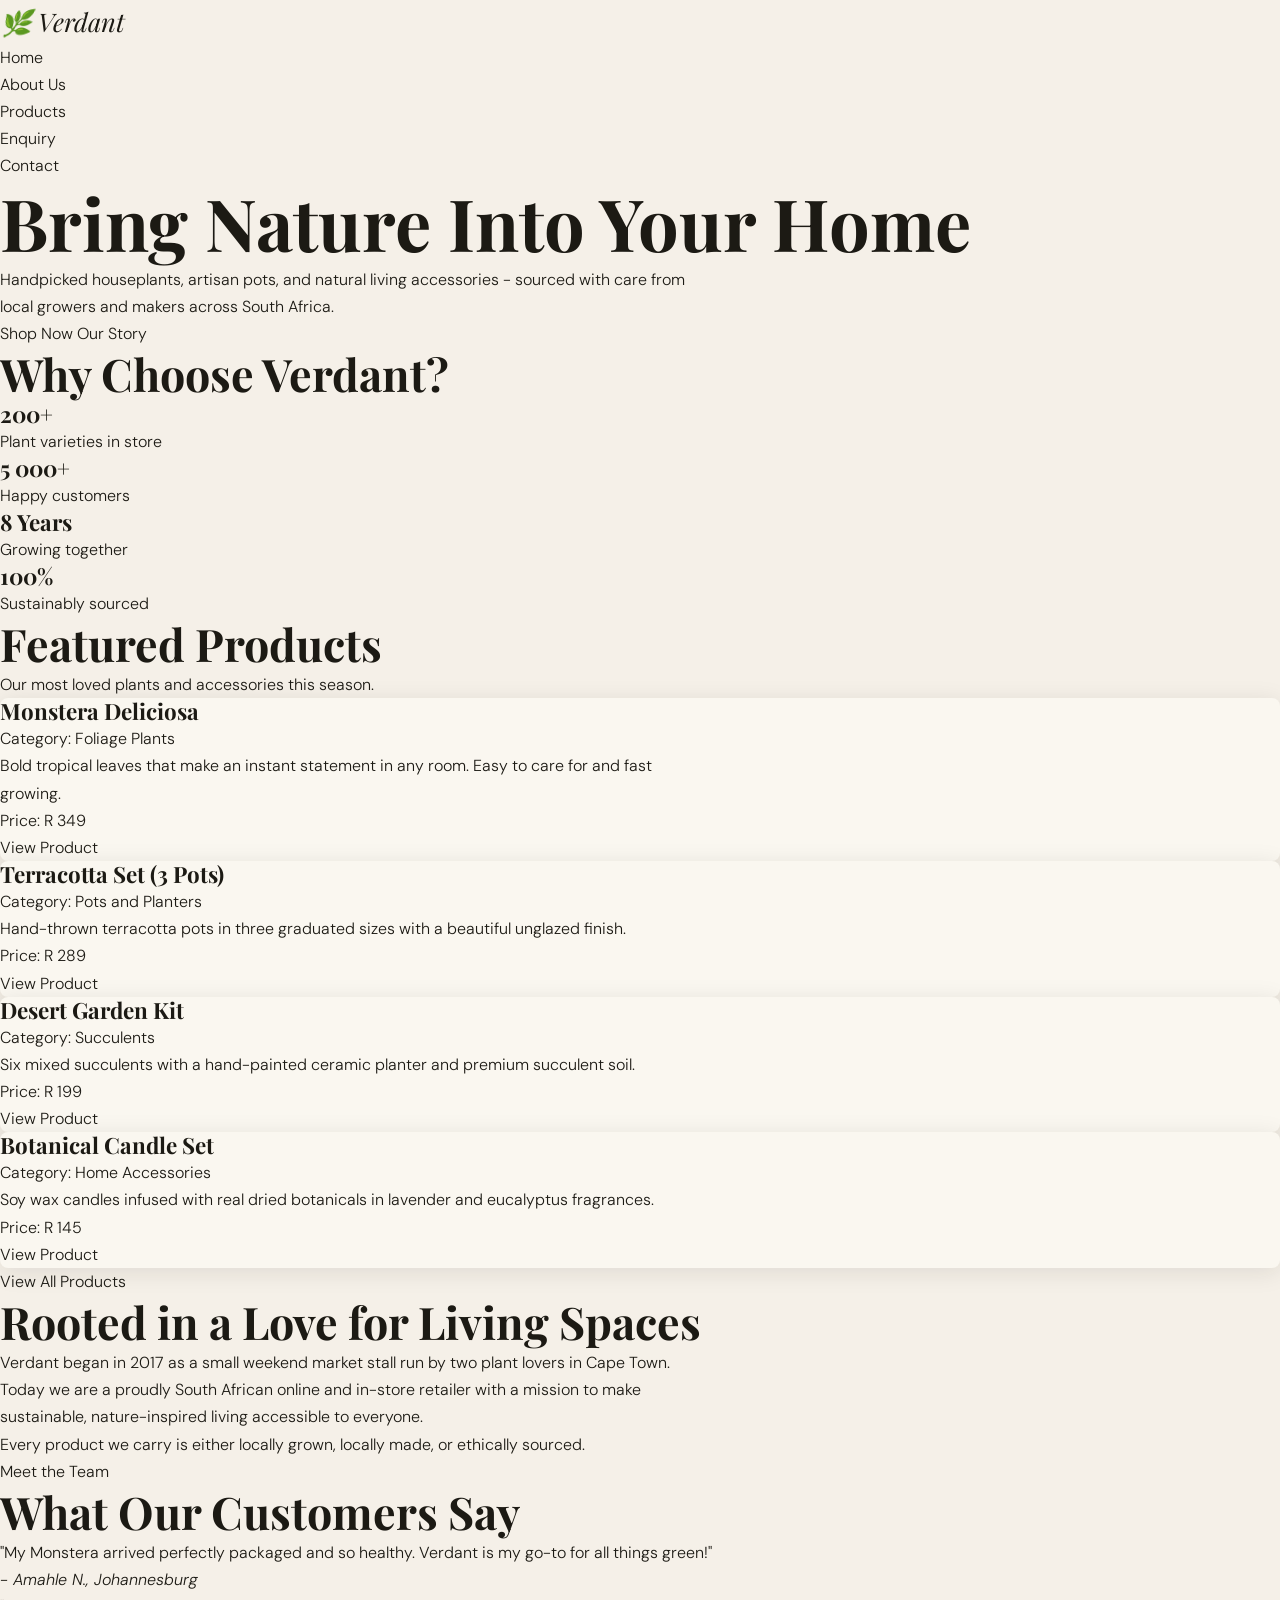
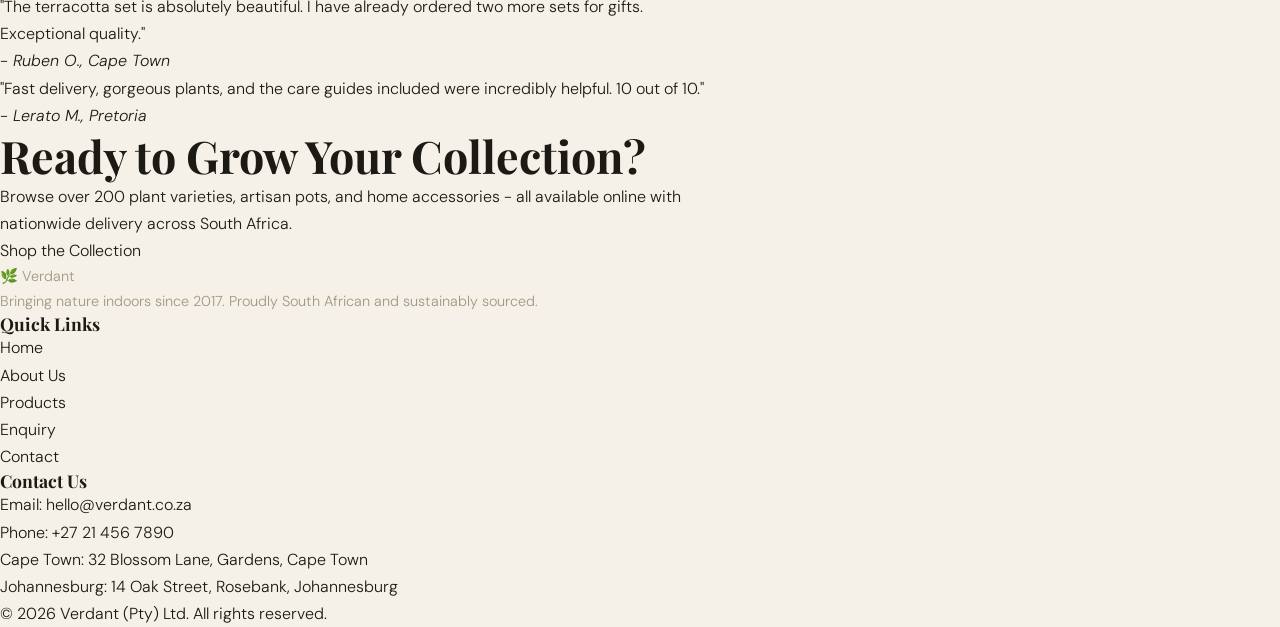
<file: index.html>
<!DOCTYPE html>
<!--
    index.html - Verdant Store Homepage
    This is the main landing page of the Verdant website.
    Sections: header/nav, hero, featured products, about teaser,
    testimonials, call to action, and footer.
    Author: Rorisang Manyasha | Student No: ST10481852
-->
<html lang="en">

<head>
    <!-- Character encoding set to UTF-8 to support all characters -->
    <meta charset="UTF-8" />

    <!-- Viewport tag ensures the page works on mobile devices -->
    <meta name="viewport" content="width=device-width, initial-scale=1.0" />

    <!-- SEO meta tags help search engines find and rank this page -->
    <meta name="description" content="Verdant is a curated artisan plant and home decor store. Discover handpicked houseplants, pots, and natural living accessories." />
    <meta name="keywords" content="plants, houseplants, home decor, artisan, pots, natural living, Verdant store, South Africa" />
    <meta name="author" content="Rorisang Manyasha" />

    <!-- Page title shown in the browser tab -->
    <title>Verdant - Artisan Plants and Home</title>

    <!-- Link to the external CSS stylesheet -->
    <link rel="stylesheet" href="css/style.css" />
</head>

<body>

    <!-- ================================================
         HEADER
         The <header> tag contains the logo and the main
         navigation menu. It appears at the top of every page.
    ================================================ -->
    <header>

        <!-- Website logo - clicking it returns the user to the homepage -->
        <div class="logo">
            <a href="index.html">🌿 Verdant</a>
        </div>

        <!-- NAVIGATION
             The <nav> tag marks the main navigation of the site.
             It contains links to all 5 pages of the website. -->
        <nav aria-label="Main navigation">
            <ul>
                <li><a href="index.html">Home</a></li>
                <li><a href="about.html">About Us</a></li>
                <li><a href="products.html">Products</a></li>
                <li><a href="enquiry.html">Enquiry</a></li>
                <li><a href="contact.html">Contact</a></li>
            </ul>
        </nav>

    </header>

    <!-- ================================================
         MAIN CONTENT
         The <main> tag wraps all the primary content of the page.
         There is only one <main> tag per page.
    ================================================ -->
    <main>

        <!-- HERO SECTION
             The hero is the first large section visitors see.
             It contains the main heading, a short description,
             and two call-to-action buttons. -->
        <section id="hero">
            <h1>Bring Nature Into Your Home</h1>
            <p>Handpicked houseplants, artisan pots, and natural living accessories - sourced with care from local growers and makers across South Africa.</p>
            <!-- Call to action buttons linking to other pages -->
            <a href="products.html">Shop Now</a>
            <a href="about.html">Our Story</a>
        </section>

        <!-- STATS SECTION
             This section shows key facts about the business
             to build trust with visitors. -->
        <section id="stats">
            <h2>Why Choose Verdant?</h2>

            <!-- Each stat is wrapped in a div for grouping -->
            <div class="stat-item">
                <h3>200+</h3>
                <p>Plant varieties in store</p>
            </div>

            <div class="stat-item">
                <h3>5 000+</h3>
                <p>Happy customers</p>
            </div>

            <div class="stat-item">
                <h3>8 Years</h3>
                <p>Growing together</p>
            </div>

            <div class="stat-item">
                <h3>100%</h3>
                <p>Sustainably sourced</p>
            </div>
        </section>

        <!-- FEATURED PRODUCTS SECTION
             Shows 4 popular products from the store.
             Each product uses the <article> tag because each
             product is an independent piece of content. -->
        <section id="featured-products">
            <h2>Featured Products</h2>
            <p>Our most loved plants and accessories this season.</p>

            <!-- Product 1 -->
            <article class="product-card">
                <h3>Monstera Deliciosa</h3>
                <p>Category: Foliage Plants</p>
                <p>Bold tropical leaves that make an instant statement in any room. Easy to care for and fast growing.</p>
                <p>Price: R 349</p>
                <a href="products.html">View Product</a>
            </article>

            <!-- Product 2 -->
            <article class="product-card">
                <h3>Terracotta Set (3 Pots)</h3>
                <p>Category: Pots and Planters</p>
                <p>Hand-thrown terracotta pots in three graduated sizes with a beautiful unglazed finish.</p>
                <p>Price: R 289</p>
                <a href="products.html">View Product</a>
            </article>

            <!-- Product 3 -->
            <article class="product-card">
                <h3>Desert Garden Kit</h3>
                <p>Category: Succulents</p>
                <p>Six mixed succulents with a hand-painted ceramic planter and premium succulent soil.</p>
                <p>Price: R 199</p>
                <a href="products.html">View Product</a>
            </article>

            <!-- Product 4 -->
            <article class="product-card">
                <h3>Botanical Candle Set</h3>
                <p>Category: Home Accessories</p>
                <p>Soy wax candles infused with real dried botanicals in lavender and eucalyptus fragrances.</p>
                <p>Price: R 145</p>
                <a href="products.html">View Product</a>
            </article>

            <!-- Link to see all products -->
            <a href="products.html">View All Products</a>
        </section>

        <!-- ABOUT TEASER SECTION
             A short introduction to the brand story.
             Links to the full About Us page. -->
        <section id="about-teaser">
            <h2>Rooted in a Love for Living Spaces</h2>
            <p>Verdant began in 2017 as a small weekend market stall run by two plant lovers in Cape Town. Today we are a proudly South African online and in-store retailer with a mission to make sustainable, nature-inspired living accessible to everyone.</p>
            <p>Every product we carry is either locally grown, locally made, or ethically sourced.</p>
            <a href="about.html">Meet the Team</a>
        </section>

        <!-- TESTIMONIALS SECTION
             Customer reviews help build trust with new visitors. -->
        <section id="testimonials">
            <h2>What Our Customers Say</h2>

            <!-- Each review is wrapped in a blockquote tag
                 as it is a quotation from a customer -->
            <blockquote>
                <p>"My Monstera arrived perfectly packaged and so healthy. Verdant is my go-to for all things green!"</p>
                <cite>- Amahle N., Johannesburg</cite>
            </blockquote>

            <blockquote>
                <p>"The terracotta set is absolutely beautiful. I have already ordered two more sets for gifts. Exceptional quality."</p>
                <cite>- Ruben O., Cape Town</cite>
            </blockquote>

            <blockquote>
                <p>"Fast delivery, gorgeous plants, and the care guides included were incredibly helpful. 10 out of 10."</p>
                <cite>- Lerato M., Pretoria</cite>
            </blockquote>
        </section>

        <!-- CALL TO ACTION SECTION
             Encourages visitors to visit the products page. -->
        <section id="cta">
            <h2>Ready to Grow Your Collection?</h2>
            <p>Browse over 200 plant varieties, artisan pots, and home accessories - all available online with nationwide delivery across South Africa.</p>
            <a href="products.html">Shop the Collection</a>
        </section>

    </main>

    <!-- ================================================
         FOOTER
         The <footer> tag contains copyright info,
         navigation links, and contact details.
         It appears at the bottom of every page.
    ================================================ -->
    <footer>

        <!-- Footer brand description -->
        <div class="footer-brand">
            <p>🌿 Verdant</p>
            <p>Bringing nature indoors since 2017. Proudly South African and sustainably sourced.</p>
        </div>

        <!-- Footer navigation links -->
        <nav aria-label="Footer navigation">
            <h4>Quick Links</h4>
            <ul>
                <li><a href="index.html">Home</a></li>
                <li><a href="about.html">About Us</a></li>
                <li><a href="products.html">Products</a></li>
                <li><a href="enquiry.html">Enquiry</a></li>
                <li><a href="contact.html">Contact</a></li>
            </ul>
        </nav>

        <!-- Footer contact information -->
        <div class="footer-contact">
            <h4>Contact Us</h4>
            <p>Email: <a href="mailto:hello@verdant.co.za">hello@verdant.co.za</a></p>
            <p>Phone: <a href="tel:+27214567890">+27 21 456 7890</a></p>
            <p>Cape Town: 32 Blossom Lane, Gardens, Cape Town</p>
            <p>Johannesburg: 14 Oak Street, Rosebank, Johannesburg</p>
        </div>

        <!-- Copyright notice -->
        <p>© 2026 Verdant (Pty) Ltd. All rights reserved.</p>

    </footer>

    <!-- Link to the external JavaScript file.
         Placed at the bottom so HTML loads before the script runs. -->
    <script src="js/main.js"></script>

</body>
</html>
</file>
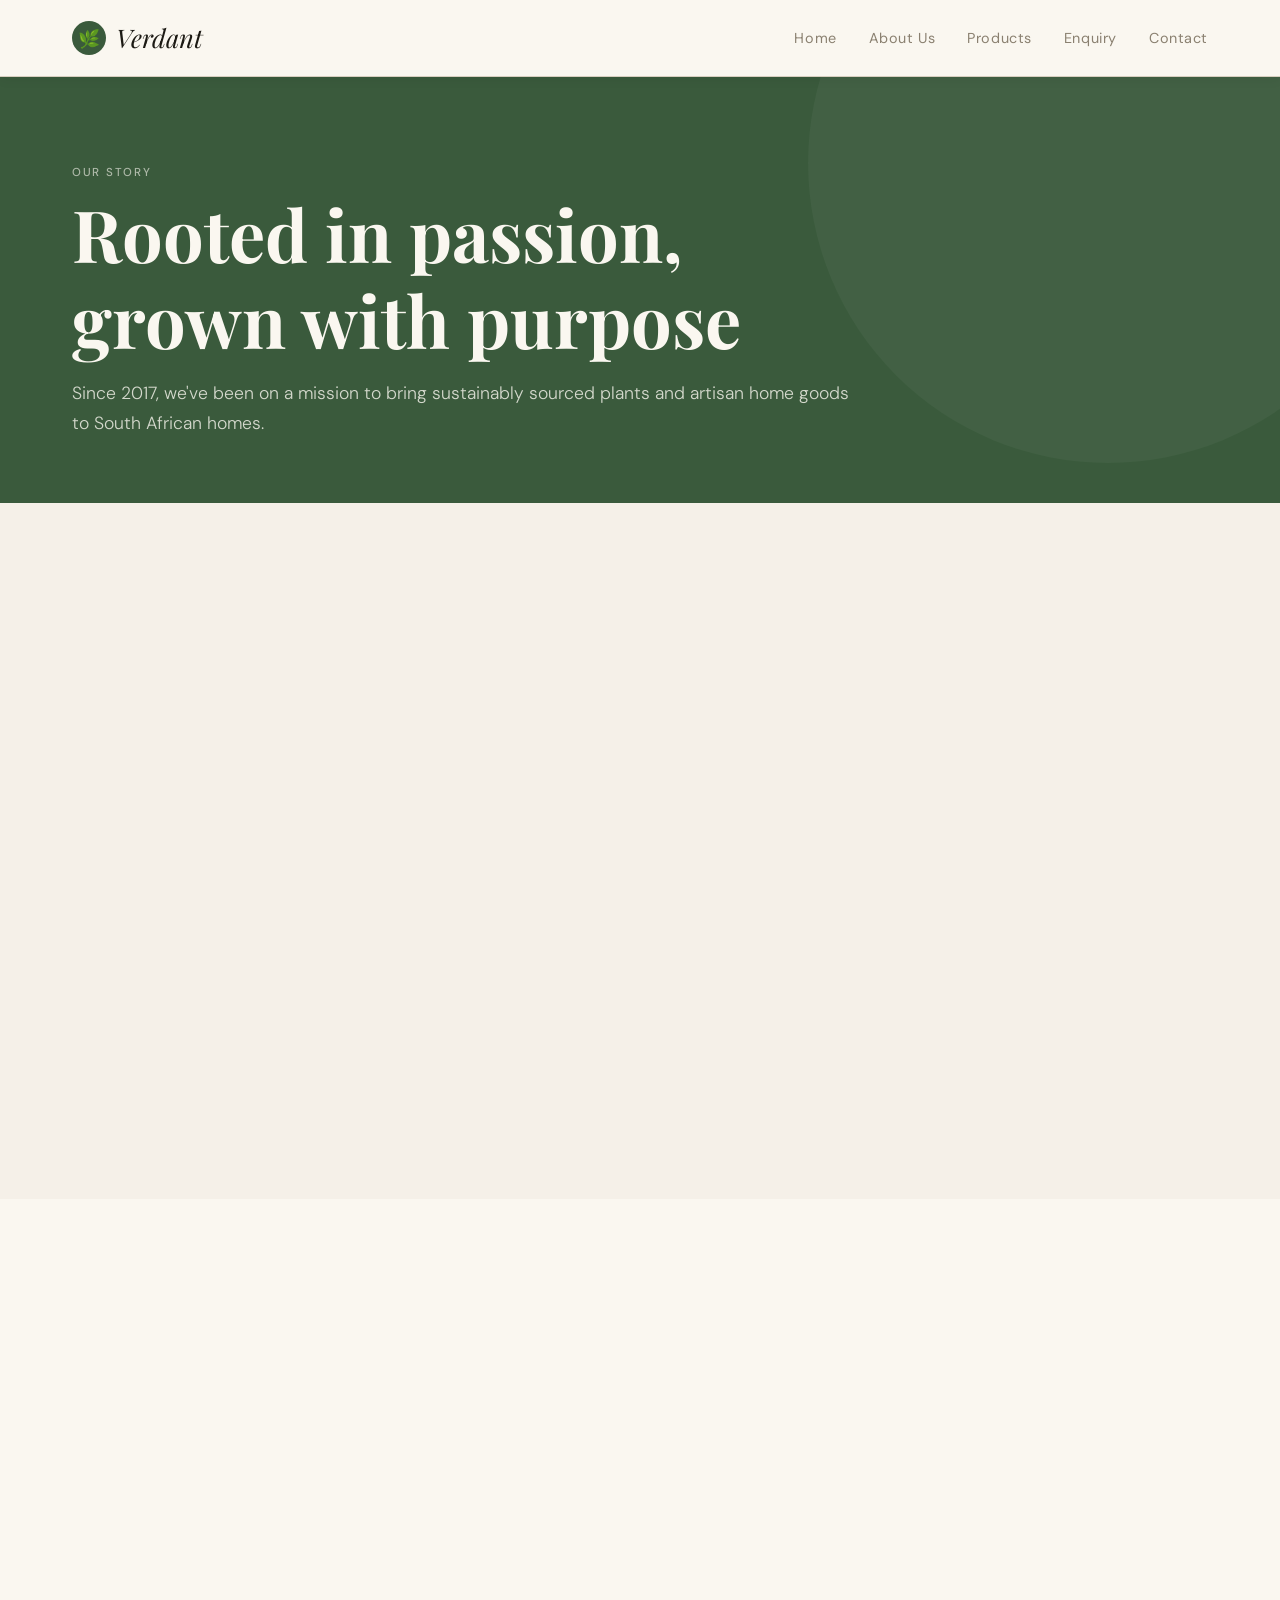
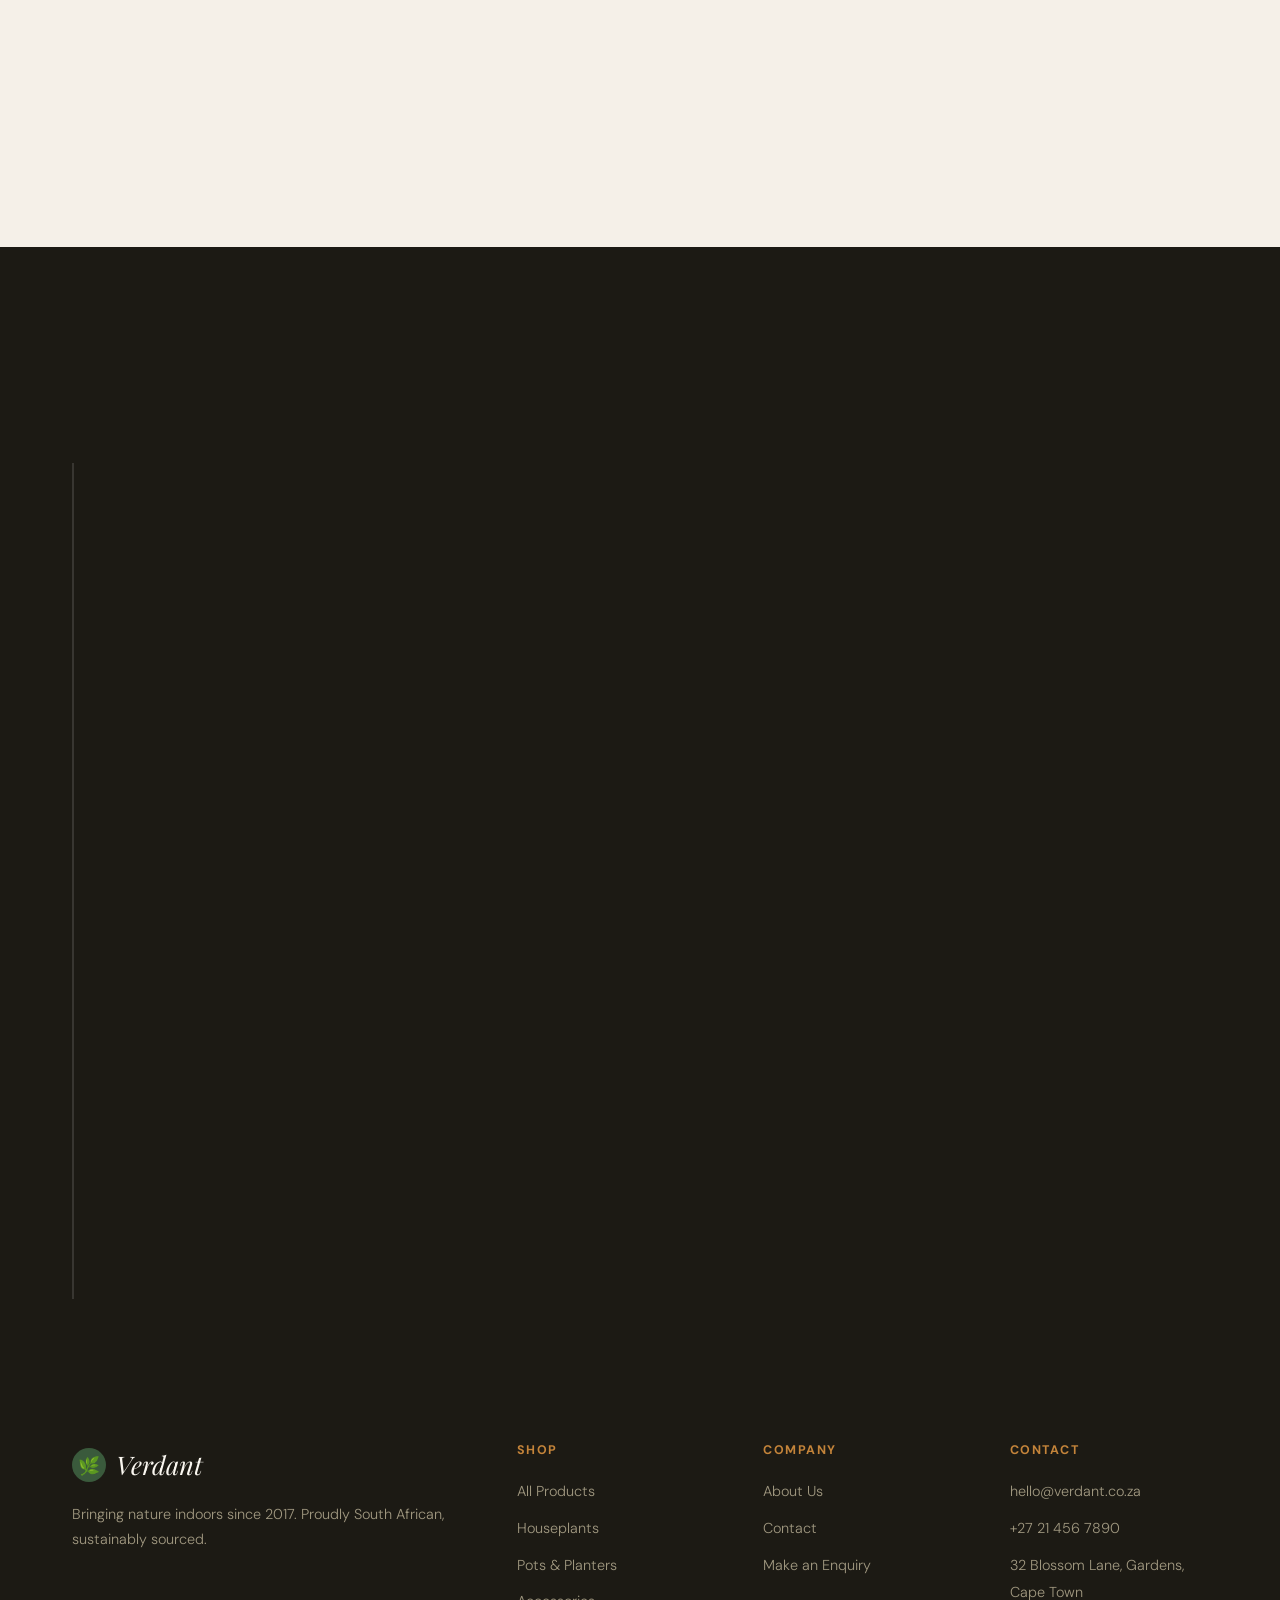
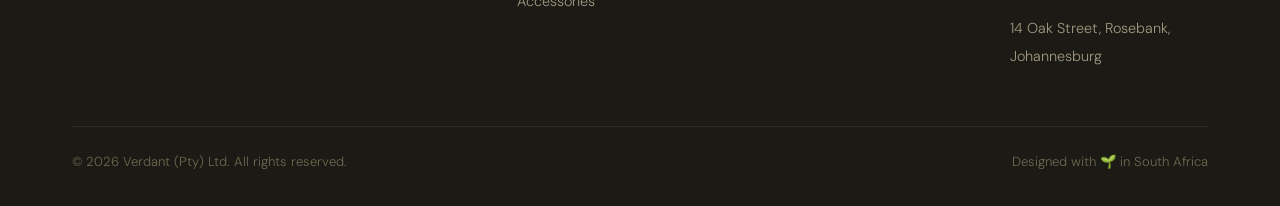
<file: about.html>
<!DOCTYPE html>
<!-- 
  about.html — Verdant Store: About Us Page
  Sections: origin story, mission/vision, core values, team members, timeline.
  Author: [Student Name] | Student No: [Student Number]
-->
<html lang="en">
<head>
  <meta charset="UTF-8" />
  <meta name="viewport" content="width=device-width, initial-scale=1.0" />
  <meta name="description" content="Learn about Verdant's story, mission, and the passionate team behind South Africa's favourite artisan plant and home store." />
  <meta name="keywords" content="Verdant story, about us, South African plant store, sustainable, team" />
  <meta name="author" content="Verdant Store" />
  <title>About Us — Verdant</title>
  <link rel="stylesheet" href="css/style.css" />
  <style>
    /* --- Mission Grid --- */
    .mission-grid {
      display: grid;
      grid-template-columns: 1fr 1fr;
      gap: 5rem;
      align-items: center;
    }

    .mission-visual {
      height: 440px;
      background: var(--clr-green);
      border-radius: 12px;
      display: flex;
      align-items: center;
      justify-content: center;
      font-size: 8rem;
      position: relative;
    }

    .mission-visual .badge {
      position: absolute;
      bottom: -1.5rem;
      right: -1.5rem;
      background: var(--clr-accent);
      color: #fff;
      border-radius: 50%;
      width: 110px;
      height: 110px;
      display: flex;
      flex-direction: column;
      align-items: center;
      justify-content: center;
      font-family: var(--ff-display);
      line-height: 1.1;
      text-align: center;
      font-size: 0.8rem;
      box-shadow: var(--shadow);
    }

    .mission-visual .badge strong { font-size: 1.6rem; }

    .mission-text h2 { margin-bottom: 1rem; }
    .mission-text p { color: var(--clr-muted); margin-bottom: 1rem; }

    /* --- Values --- */
    .values { background: var(--clr-cream); }

    .values-grid {
      display: grid;
      grid-template-columns: repeat(3, 1fr);
      gap: 2rem;
      margin-top: 3rem;
    }

    .value-card {
      padding: 2rem;
      border: 1px solid var(--clr-border);
      border-radius: 8px;
      background: var(--clr-bg);
    }

    .value-icon {
      font-size: 2.5rem;
      margin-bottom: 1rem;
    }

    .value-card h3 { font-size: 1.1rem; margin-bottom: 0.5rem; }
    .value-card p { color: var(--clr-muted); font-size: 0.92rem; max-width: none; }

    /* --- Team --- */
    .team-grid {
      display: grid;
      grid-template-columns: repeat(3, 1fr);
      gap: 2.5rem;
      margin-top: 3rem;
    }

    .team-card {
      text-align: center;
      background: var(--clr-cream);
      border-radius: 8px;
      padding: 2rem 1.5rem;
      box-shadow: var(--shadow);
    }

    .team-avatar {
      width: 90px;
      height: 90px;
      border-radius: 50%;
      background: var(--clr-green);
      display: flex;
      align-items: center;
      justify-content: center;
      font-size: 2.5rem;
      margin: 0 auto 1.2rem;
    }

    .team-card h3 { font-size: 1.1rem; margin-bottom: 0.2rem; }

    .team-card .role {
      font-size: 0.82rem;
      letter-spacing: 0.08em;
      text-transform: uppercase;
      color: var(--clr-green);
      font-weight: 500;
      margin-bottom: 0.8rem;
    }

    .team-card p { font-size: 0.9rem; color: var(--clr-muted); margin: 0 auto; }

    /* --- Timeline --- */
    .timeline { background: var(--clr-dark); color: var(--clr-cream); }
    .timeline .tag { color: rgba(250,247,240,0.6); }
    .timeline h2 { color: var(--clr-cream); }

    .timeline-list {
      margin-top: 3rem;
      position: relative;
      padding-left: 2rem;
      border-left: 2px solid rgba(255,255,255,0.12);
    }

    .timeline-item {
      padding: 0 0 2.5rem 2rem;
      position: relative;
    }

    .timeline-item::before {
      content: '';
      position: absolute;
      left: -2.45rem;
      top: 0.3rem;
      width: 14px;
      height: 14px;
      border-radius: 50%;
      background: var(--clr-accent);
      border: 2px solid var(--clr-dark);
    }

    .timeline-year {
      font-size: 0.78rem;
      letter-spacing: 0.1em;
      text-transform: uppercase;
      color: var(--clr-accent);
      font-weight: 500;
      margin-bottom: 0.3rem;
    }

    .timeline-item h3 { color: var(--clr-cream); font-size: 1.1rem; margin-bottom: 0.4rem; }
    .timeline-item p { color: #a09880; font-size: 0.92rem; }

    /* Fade-in */
    .fade-in { opacity: 0; transform: translateY(24px); transition: opacity 0.6s ease, transform 0.6s ease; }
    .fade-in.visible { opacity: 1; transform: none; }

    @media (max-width: 900px) {
      .mission-grid { grid-template-columns: 1fr; }
      .values-grid { grid-template-columns: 1fr 1fr; }
      .team-grid { grid-template-columns: 1fr 1fr; }
    }

    @media (max-width: 580px) {
      .values-grid { grid-template-columns: 1fr; }
      .team-grid { grid-template-columns: 1fr; }
    }
  </style>
</head>
<body>

  <!-- ===================== HEADER ===================== -->
  <!-- SITE HEADER: sticky navigation bar shared across all pages -->
  <header class="site-header">
    <div class="header-inner">
      <a href="index.html" class="logo">
        <span class="logo-icon">🌿</span>
        Verdant
      </a>
      <nav class="main-nav" aria-label="Main navigation">
        <ul>
          <li><a href="index.html">Home</a></li>
          <li><a href="about.html">About Us</a></li>
          <li><a href="products.html">Products</a></li>
          <li><a href="enquiry.html">Enquiry</a></li>
          <li><a href="contact.html">Contact</a></li>
        </ul>
      </nav>
    </div>
  </header>

  <!-- ===================== PAGE HERO ===================== -->
  <!-- PAGE HERO: green banner at top of inner pages with title and subtitle -->
    <section class="page-hero" aria-label="Page header">
    <div class="container">
      <span class="tag">Our Story</span>
      <h1>Rooted in passion,<br />grown with purpose</h1>
      <p>Since 2017, we've been on a mission to bring sustainably sourced plants and artisan home goods to South African homes.</p>
    </div>
  </section>

  <!-- MAIN CONTENT: all primary page content is wrapped in <main> -->
  <main>
    <!-- ===================== MISSION ===================== -->
    <!-- ORIGIN STORY: two-column grid with decorative visual and text content -->
    <section class="section" aria-labelledby="mission-heading">
      <div class="container">
        <div class="mission-grid">
          <div class="mission-visual fade-in" aria-hidden="true">
            🌳
            <div class="badge">
              <strong>2017</strong>
              <span>Founded</span>
            </div>
          </div>
          <div class="mission-text fade-in">
            <span class="tag">How it started</span>
            <h2 id="mission-heading">From a weekend stall to a national store</h2>
            <p>Verdant was born at the Oranjezicht City Farm Market in Cape Town, where co-founders Yolanda Petersen and Sipho Dlamini spent every Saturday selling potted plants they propagated from their own gardens.</p>
            <p>What started as a side passion quickly grew into something bigger. Customers kept coming back — not just for the plants, but for the care guides, the repotting tips, and the genuine love for greenery that Yolanda and Sipho brought to every interaction.</p>
            <p>In 2019, they opened their first physical store in Cape Town's Gardens neighbourhood. Today, Verdant operates two stores and a thriving online shop, serving customers across South Africa with the same warmth and expertise that started it all.</p>
          </div>
        </div>
      </div>
    </section>

    <!-- ===================== MISSION & VISION ===================== -->
    <!-- MISSION & VISION: two dark/green cards side by side -->
    <section class="section" style="background:var(--clr-cream); padding-top:0;" aria-labelledby="mv-heading">
      <div class="container">
        <div style="display:grid; grid-template-columns:1fr 1fr; gap:2rem; margin-top:2rem;">
          <div style="background:var(--clr-green); color:var(--clr-cream); padding:2.5rem; border-radius:8px;" class="fade-in">
            <h3 style="color:var(--clr-cream); margin-bottom:0.8rem;">🎯 Our Mission</h3>
            <p style="color:rgba(250,247,240,0.85); max-width:none;">To make nature-inspired living accessible to every South African home, through ethically sourced plants and handcrafted goods that last a lifetime.</p>
          </div>
          <div style="background:var(--clr-dark); color:var(--clr-cream); padding:2.5rem; border-radius:8px;" class="fade-in">
            <h3 style="color:var(--clr-cream); margin-bottom:0.8rem;">🌍 Our Vision</h3>
            <p style="color:rgba(250,247,240,0.85); max-width:none;">A South Africa where every home has a thriving indoor garden, where communities grow together, and where sustainable consumption is the norm.</p>
          </div>
        </div>
      </div>
    </section>

    <!-- ===================== VALUES ===================== -->
    <!-- CORE VALUES: 6-card grid showing what Verdant stands for -->
    <section class="section values" aria-labelledby="values-heading">
      <div class="container">
        <div class="section-header fade-in">
          <span class="tag">What we stand for</span>
          <h2 id="values-heading">Our Core Values</h2>
          <p>These principles guide everything we do — from how we source our products to how we talk to customers.</p>
        </div>
        <div class="values-grid">
          <div class="value-card fade-in">
            <div class="value-icon">🌱</div>
            <h3>Sustainability</h3>
            <p>Every product we sell is either locally grown, locally handmade, or sourced from suppliers who share our commitment to environmental responsibility.</p>
          </div>
          <div class="value-card fade-in">
            <div class="value-icon">🤝</div>
            <h3>Community</h3>
            <p>We partner with local growers, artists, and small producers — keeping money in our communities and celebrating South African craftsmanship.</p>
          </div>
          <div class="value-card fade-in">
            <div class="value-icon">💚</div>
            <h3>Education</h3>
            <p>We include detailed care guides with every plant purchase and host free monthly workshops for beginner and intermediate plant parents.</p>
          </div>
          <div class="value-card fade-in">
            <div class="value-icon">✨</div>
            <h3>Quality</h3>
            <p>We never compromise on quality. Every plant is inspected before shipping and every artisan product is vetted by our in-house curation team.</p>
          </div>
          <div class="value-card fade-in">
            <div class="value-icon">💬</div>
            <h3>Transparency</h3>
            <p>We're honest about where our products come from, how they're priced, and what happens if something goes wrong. No hidden costs or fine print.</p>
          </div>
          <div class="value-card fade-in">
            <div class="value-icon">🎁</div>
            <h3>Delight</h3>
            <p>Every Verdant order is packaged beautifully and includes a handwritten care note. We want unboxing a Verdant delivery to feel like receiving a gift.</p>
          </div>
        </div>
      </div>
    </section>

    <!-- ===================== TEAM ===================== -->
    <!-- TEAM SECTION: 6 team member cards with name, role, and bio -->
    <section class="section" aria-labelledby="team-heading">
      <div class="container">
        <div class="section-header fade-in">
          <span class="tag">The People</span>
          <h2 id="team-heading">Meet Our Team</h2>
          <p>A small but passionate group united by a love of greenery and great design.</p>
        </div>
        <div class="team-grid">
          <div class="team-card fade-in">
            <div class="team-avatar">👩🏾</div>
            <h3>Yolanda Petersen</h3>
            <div class="role">Co-Founder &amp; CEO</div>
            <p>Former landscape architect turned plant entrepreneur. Yolanda's eye for design shapes every product and space at Verdant.</p>
          </div>
          <div class="team-card fade-in">
            <div class="team-avatar">👨🏿</div>
            <h3>Sipho Dlamini</h3>
            <div class="role">Co-Founder &amp; Head Grower</div>
            <p>Sipho manages relationships with over 40 local growers and spends his weekends propagating rare tropicals in the Verdant greenhouse.</p>
          </div>
          <div class="team-card fade-in">
            <div class="team-avatar">👩🏼</div>
            <h3>Riana van der Berg</h3>
            <div class="role">Head of Curation</div>
            <p>With a background in interior styling, Riana selects every accessory and home product that joins the Verdant range.</p>
          </div>
          <div class="team-card fade-in">
            <div class="team-avatar">👨🏽</div>
            <h3>Kwame Asante</h3>
            <div class="role">E-commerce Manager</div>
            <p>Kwame keeps the online store running smoothly — from product listings and logistics to the monthly newsletter.</p>
          </div>
          <div class="team-card fade-in">
            <div class="team-avatar">👩🏻</div>
            <h3>Mei Lin Tan</h3>
            <div class="role">Customer Experience Lead</div>
            <p>Mei Lin answers every customer email personally and runs our popular Sunday plant care workshops at both stores.</p>
          </div>
          <div class="team-card fade-in">
            <div class="team-avatar">👨🏾</div>
            <h3>Themba Nkosi</h3>
            <div class="role">Logistics &amp; Fulfilment</div>
            <p>Themba leads the packaging and delivery team, ensuring every plant arrives safely, beautifully boxed, and on time.</p>
          </div>
        </div>
      </div>
    </section>

    <!-- ===================== TIMELINE ===================== -->
    <!-- TIMELINE: history of the company from 2017 to 2026 -->
    <section class="section timeline" aria-labelledby="timeline-heading">
      <div class="container">
        <div class="section-header fade-in">
          <span class="tag">Our Journey</span>
          <h2 id="timeline-heading">How we got here</h2>
        </div>
        <div class="timeline-list">
          <div class="timeline-item fade-in">
            <div class="timeline-year">2017</div>
            <h3>The First Stall</h3>
            <p>Yolanda and Sipho debut at the Oranjezicht City Farm Market with 30 hand-potted houseplants. They sell out in two hours.</p>
          </div>
          <div class="timeline-item fade-in">
            <div class="timeline-year">2018</div>
            <h3>Online Launch</h3>
            <p>verdant.co.za goes live. First online order arrives from Durban within 24 hours of launch.</p>
          </div>
          <div class="timeline-item fade-in">
            <div class="timeline-year">2019</div>
            <h3>First Brick &amp; Mortar</h3>
            <p>Verdant opens its first physical store at 32 Blossom Lane, Gardens, Cape Town — a converted Victorian cottage with a working greenhouse.</p>
          </div>
          <div class="timeline-item fade-in">
            <div class="timeline-year">2022</div>
            <h3>Johannesburg Expansion</h3>
            <p>A second store opens in Rosebank, Johannesburg, serving the growing northern demand. The team grows to 12 full-time staff.</p>
          </div>
          <div class="timeline-item fade-in">
            <div class="timeline-year">2024</div>
            <h3>Sustainability Certification</h3>
            <p>Verdant achieves full Fair Trade and sustainable sourcing certification across its entire product range.</p>
          </div>
          <div class="timeline-item fade-in">
            <div class="timeline-year">2026</div>
            <h3>5 000 Customers Milestone</h3>
            <p>Verdant celebrates serving over 5 000 happy customers nationwide — and launches its first plant subscription box service.</p>
          </div>
        </div>
      </div>
    </section>
  </main>

  <!-- ===================== FOOTER ===================== -->
  <!-- SITE FOOTER: brand info, navigation links, and contact details -->
  <footer class="site-footer" aria-label="Site footer">
    <div class="container">
      <div class="footer-grid">
        <div class="footer-brand">
          <a href="index.html" class="logo">
            <span class="logo-icon">🌿</span> Verdant
          </a>
          <p>Bringing nature indoors since 2017. Proudly South African, sustainably sourced.</p>
        </div>
        <div class="footer-col">
          <h4>Shop</h4>
          <ul>
            <li><a href="products.html">All Products</a></li>
            <li><a href="products.html">Houseplants</a></li>
            <li><a href="products.html">Pots &amp; Planters</a></li>
            <li><a href="products.html">Accessories</a></li>
          </ul>
        </div>
        <div class="footer-col">
          <h4>Company</h4>
          <ul>
            <li><a href="about.html">About Us</a></li>
            <li><a href="contact.html">Contact</a></li>
            <li><a href="enquiry.html">Make an Enquiry</a></li>
          </ul>
        </div>
        <div class="footer-col">
          <h4>Contact</h4>
          <ul>
            <li><a href="mailto:hello@verdant.co.za">hello@verdant.co.za</a></li>
            <li><a href="tel:+27214567890">+27 21 456 7890</a></li>
            <li><a href="contact.html">32 Blossom Lane, Gardens, Cape Town</a></li>
            <li><a href="contact.html">14 Oak Street, Rosebank, Johannesburg</a></li>
          </ul>
        </div>
      </div>
      <div class="footer-bottom">
        <span>© 2026 Verdant (Pty) Ltd. All rights reserved.</span>
        <span>Designed with 🌱 in South Africa</span>
      </div>
    </div>
  </footer>

  <!-- External JS: placed at bottom so HTML loads before script executes -->
  <script src="js/main.js"></script>
</body>
</html>
</file>
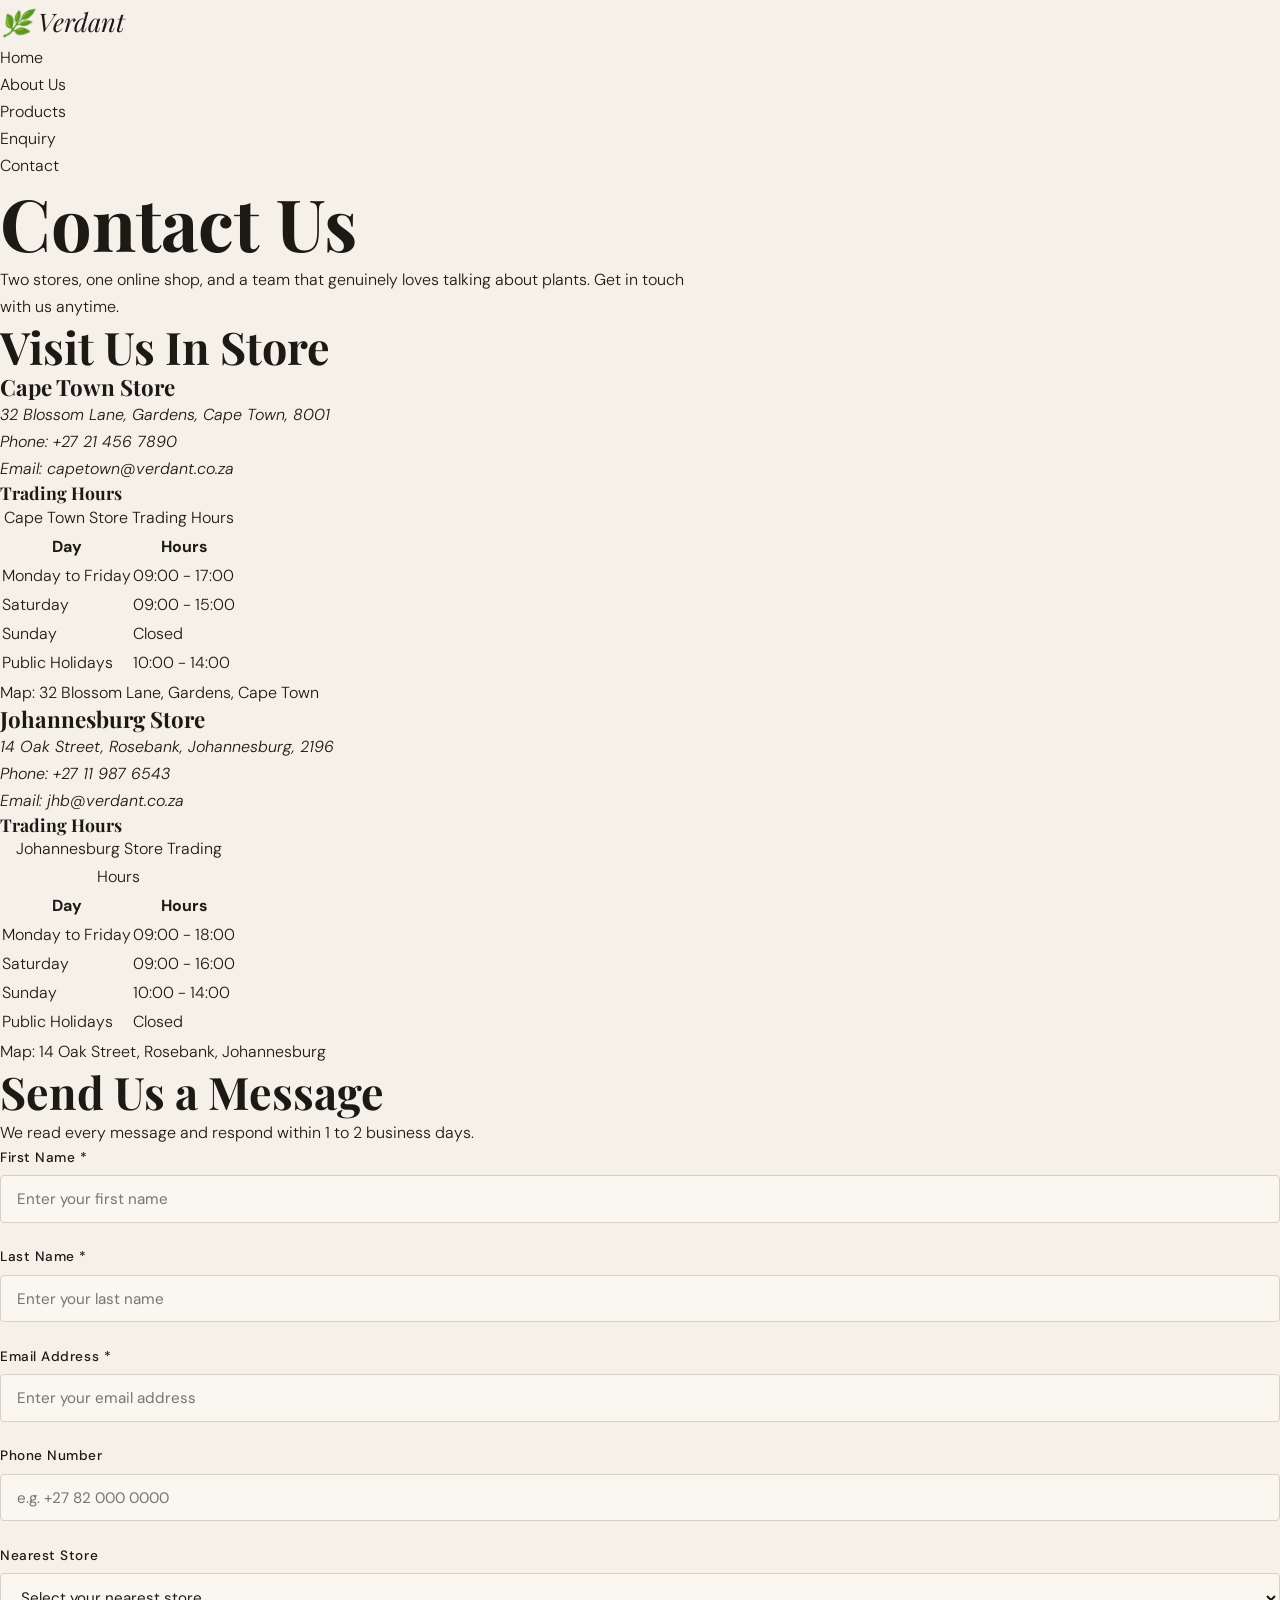
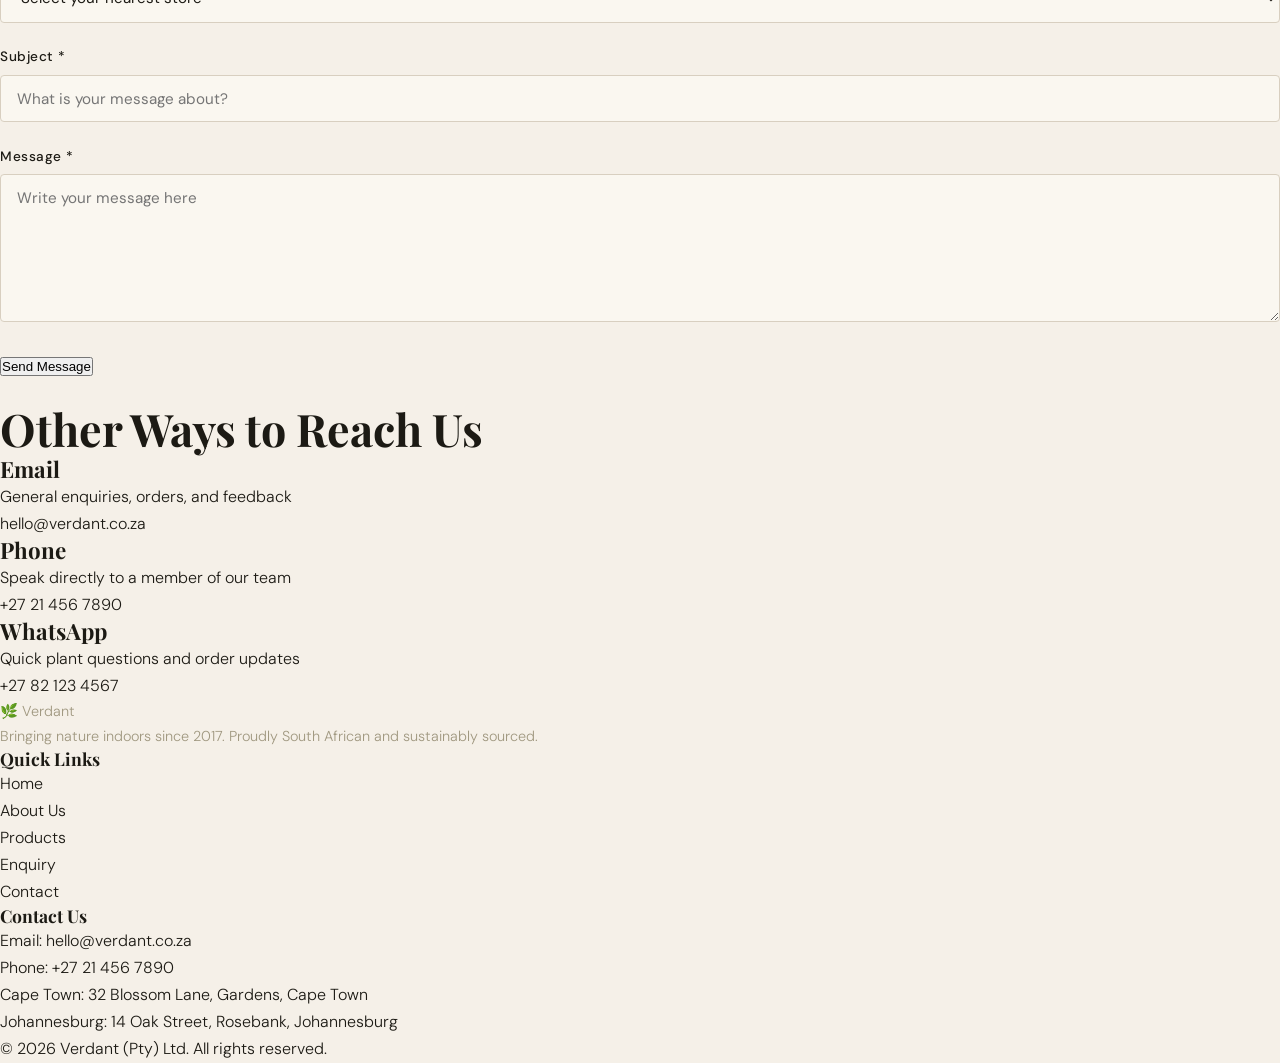
<file: contact.html>
<!DOCTYPE html>
<!--
    contact.html - Verdant Store: Contact Page
    This page contains TWO store location cards as required by the brief,
    trading hours tables, a contact form, and direct contact information.
    Locations: Cape Town (Gardens) and Johannesburg (Rosebank).
    Author:Rorisang Manyasha | Student No: ST10481852
-->
<html lang="en">

<head>
    <!-- Character encoding -->
    <meta charset="UTF-8" />

    <!-- Viewport for mobile responsiveness -->
    <meta name="viewport" content="width=device-width, initial-scale=1.0" />

    <!-- SEO meta tags -->
    <meta name="description" content="Find Verdant's stores in Cape Town and Johannesburg. Contact us by email, phone, or using our online contact form." />
    <meta name="keywords" content="Verdant contact, store locations, Cape Town plant store, Johannesburg plant store, contact form" />
    <meta name="author" content="Rorisang Manyasha" />

    <!-- Page title -->
    <title>Contact - Verdant</title>

    <!-- Shared CSS stylesheet -->
    <link rel="stylesheet" href="css/style.css" />
</head>

<body>

    <!-- ================================================
         HEADER
         Shared navigation across all pages.
    ================================================ -->
    <header>

        <div class="logo">
            <a href="index.html">🌿 Verdant</a>
        </div>

        <!-- Main navigation -->
        <nav aria-label="Main navigation">
            <ul>
                <li><a href="index.html">Home</a></li>
                <li><a href="about.html">About Us</a></li>
                <li><a href="products.html">Products</a></li>
                <li><a href="enquiry.html">Enquiry</a></li>
                <li><a href="contact.html">Contact</a></li>
            </ul>
        </nav>

    </header>

    <!-- ================================================
         MAIN CONTENT
    ================================================ -->
    <main>

        <!-- PAGE HEADING -->
        <section id="page-heading">
            <h1>Contact Us</h1>
            <p>Two stores, one online shop, and a team that genuinely loves talking about plants. Get in touch with us anytime.</p>
        </section>

        <!-- STORE LOCATIONS SECTION
             The brief requires MORE THAN ONE location on the contact page.
             We have TWO locations: Cape Town and Johannesburg. -->
        <section id="store-locations">
            <h2>Visit Us In Store</h2>

            <!-- LOCATION 1: CAPE TOWN
                 Each store location uses an article tag as it is
                 an independent piece of content. -->
            <article class="store-location" id="cape-town-store">
                <h3>Cape Town Store</h3>

                <!-- Store address and contact details -->
                <address>
                    <p>32 Blossom Lane, Gardens, Cape Town, 8001</p>
                    <p>Phone: <a href="tel:+27214567890">+27 21 456 7890</a></p>
                    <p>Email: <a href="mailto:capetown@verdant.co.za">capetown@verdant.co.za</a></p>
                </address>

                <!-- Trading hours displayed in a table
                     <table> is used here because it is tabular data
                     (days mapped to times) -->
                <h4>Trading Hours</h4>
                <table>
                    <caption>Cape Town Store Trading Hours</caption>
                    <!-- <thead> contains the column headings -->
                    <thead>
                        <tr>
                            <th>Day</th>
                            <th>Hours</th>
                        </tr>
                    </thead>
                    <!-- <tbody> contains the actual data rows -->
                    <tbody>
                        <tr>
                            <td>Monday to Friday</td>
                            <td>09:00 - 17:00</td>
                        </tr>
                        <tr>
                            <td>Saturday</td>
                            <td>09:00 - 15:00</td>
                        </tr>
                        <tr>
                            <td>Sunday</td>
                            <td>Closed</td>
                        </tr>
                        <tr>
                            <td>Public Holidays</td>
                            <td>10:00 - 14:00</td>
                        </tr>
                    </tbody>
                </table>

                <!-- Map placeholder - an actual map will be embedded in Part 2 -->
                <p>Map: 32 Blossom Lane, Gardens, Cape Town</p>
            </article>

            <!-- LOCATION 2: JOHANNESBURG -->
            <article class="store-location" id="johannesburg-store">
                <h3>Johannesburg Store</h3>

                <!-- Store address and contact details -->
                <address>
                    <p>14 Oak Street, Rosebank, Johannesburg, 2196</p>
                    <p>Phone: <a href="tel:+27119876543">+27 11 987 6543</a></p>
                    <p>Email: <a href="mailto:jhb@verdant.co.za">jhb@verdant.co.za</a></p>
                </address>

                <!-- Trading hours table for Johannesburg -->
                <h4>Trading Hours</h4>
                <table>
                    <caption>Johannesburg Store Trading Hours</caption>
                    <thead>
                        <tr>
                            <th>Day</th>
                            <th>Hours</th>
                        </tr>
                    </thead>
                    <tbody>
                        <tr>
                            <td>Monday to Friday</td>
                            <td>09:00 - 18:00</td>
                        </tr>
                        <tr>
                            <td>Saturday</td>
                            <td>09:00 - 16:00</td>
                        </tr>
                        <tr>
                            <td>Sunday</td>
                            <td>10:00 - 14:00</td>
                        </tr>
                        <tr>
                            <td>Public Holidays</td>
                            <td>Closed</td>
                        </tr>
                    </tbody>
                </table>

                <!-- Map placeholder -->
                <p>Map: 14 Oak Street, Rosebank, Johannesburg</p>
            </article>
        </section>

        <!-- CONTACT FORM SECTION
             A general contact form for messages and questions.
             NOTE: JavaScript validation will be added in Part 3. -->
        <section id="contact-form-section">
            <h2>Send Us a Message</h2>
            <p>We read every message and respond within 1 to 2 business days.</p>

            <!-- CONTACT FORM
                 Uses method="post" to send data securely.
                 Each field has a label linked by matching for/id attributes. -->
            <form id="contact-form" method="post" action="#">

                <!-- First name field -->
                <div class="form-group">
                    <label for="first-name">First Name *</label>
                    <input
                        type="text"
                        id="first-name"
                        name="first-name"
                        placeholder="Enter your first name"
                        required />
                </div>

                <!-- Last name field -->
                <div class="form-group">
                    <label for="last-name">Last Name *</label>
                    <input
                        type="text"
                        id="last-name"
                        name="last-name"
                        placeholder="Enter your last name"
                        required />
                </div>

                <!-- Email field -->
                <div class="form-group">
                    <label for="email">Email Address *</label>
                    <input
                        type="email"
                        id="email"
                        name="email"
                        placeholder="Enter your email address"
                        required />
                </div>

                <!-- Phone field -->
                <div class="form-group">
                    <label for="phone">Phone Number</label>
                    <input
                        type="tel"
                        id="phone"
                        name="phone"
                        placeholder="e.g. +27 82 000 0000" />
                </div>

                <!-- Nearest store dropdown -->
                <div class="form-group">
                    <label for="nearest-store">Nearest Store</label>
                    <select id="nearest-store" name="nearest-store">
                        <option value="" disabled selected>Select your nearest store</option>
                        <option value="cape-town">Cape Town - Gardens</option>
                        <option value="johannesburg">Johannesburg - Rosebank</option>
                        <option value="online">Online Only</option>
                    </select>
                </div>

                <!-- Subject field -->
                <div class="form-group">
                    <label for="subject">Subject *</label>
                    <input
                        type="text"
                        id="subject"
                        name="subject"
                        placeholder="What is your message about?"
                        required />
                </div>

                <!-- Message textarea -->
                <div class="form-group">
                    <label for="message">Message *</label>
                    <textarea
                        id="message"
                        name="message"
                        rows="6"
                        placeholder="Write your message here"
                        required></textarea>
                </div>

                <!-- Submit button -->
                <div class="form-group">
                    <button type="submit">Send Message</button>
                </div>

            </form>
        </section>

        <!-- DIRECT CONTACT SECTION
             Quick ways to reach Verdant directly. -->
        <section id="direct-contact">
            <h2>Other Ways to Reach Us</h2>

            <!-- Email contact -->
            <div class="contact-method">
                <h3>Email</h3>
                <p>General enquiries, orders, and feedback</p>
                <p><a href="mailto:hello@verdant.co.za">hello@verdant.co.za</a></p>
            </div>

            <!-- Phone contact -->
            <div class="contact-method">
                <h3>Phone</h3>
                <p>Speak directly to a member of our team</p>
                <p><a href="tel:+27214567890">+27 21 456 7890</a></p>
            </div>

            <!-- WhatsApp contact -->
            <div class="contact-method">
                <h3>WhatsApp</h3>
                <p>Quick plant questions and order updates</p>
                <p><a href="https://wa.me/27821234567" target="_blank">+27 82 123 4567</a></p>
            </div>
        </section>

    </main>

    <!-- ================================================
         FOOTER
    ================================================ -->
    <footer>

        <div class="footer-brand">
            <p>🌿 Verdant</p>
            <p>Bringing nature indoors since 2017. Proudly South African and sustainably sourced.</p>
        </div>

        <nav aria-label="Footer navigation">
            <h4>Quick Links</h4>
            <ul>
                <li><a href="index.html">Home</a></li>
                <li><a href="about.html">About Us</a></li>
                <li><a href="products.html">Products</a></li>
                <li><a href="enquiry.html">Enquiry</a></li>
                <li><a href="contact.html">Contact</a></li>
            </ul>
        </nav>

        <div class="footer-contact">
            <h4>Contact Us</h4>
            <p>Email: <a href="mailto:hello@verdant.co.za">hello@verdant.co.za</a></p>
            <p>Phone: <a href="tel:+27214567890">+27 21 456 7890</a></p>
            <p>Cape Town: 32 Blossom Lane, Gardens, Cape Town</p>
            <p>Johannesburg: 14 Oak Street, Rosebank, Johannesburg</p>
        </div>

        <p>© 2026 Verdant (Pty) Ltd. All rights reserved.</p>

    </footer>

    <script src="js/main.js"></script>

</body>
</html>
</file>
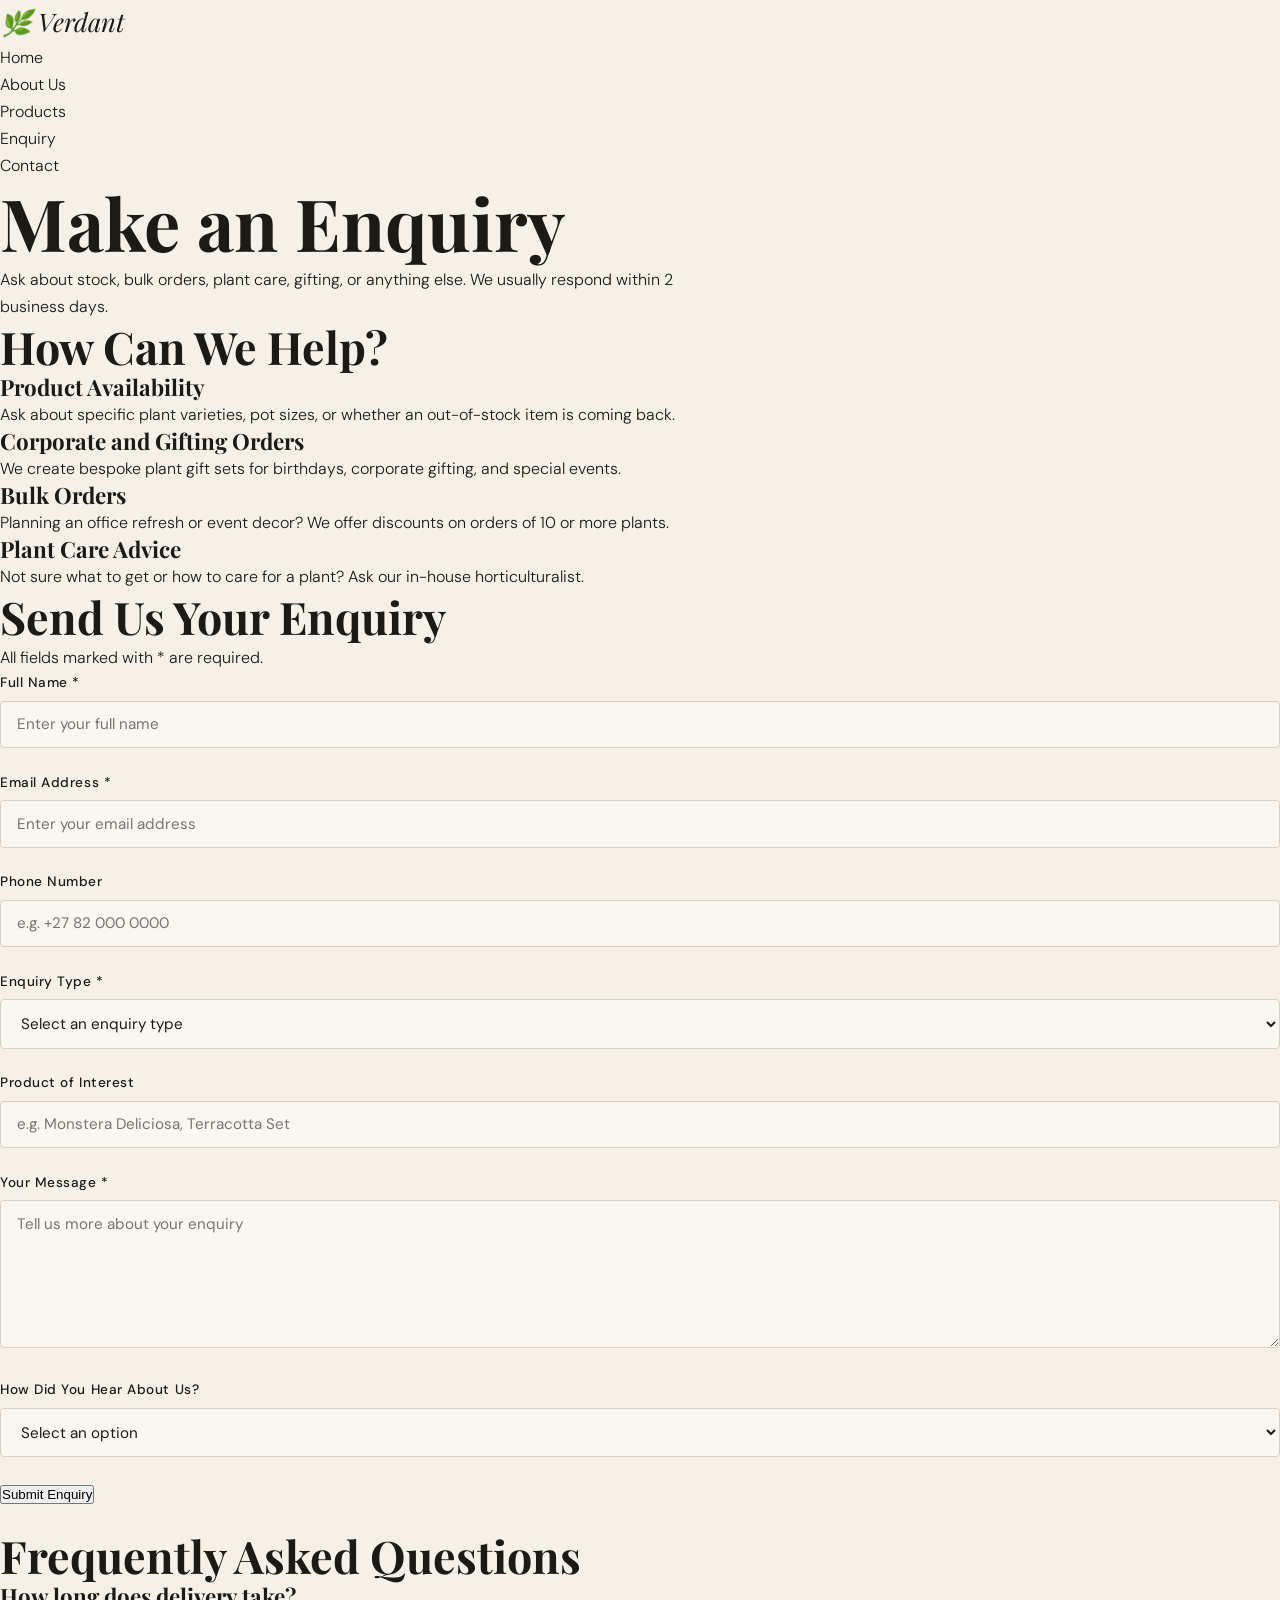
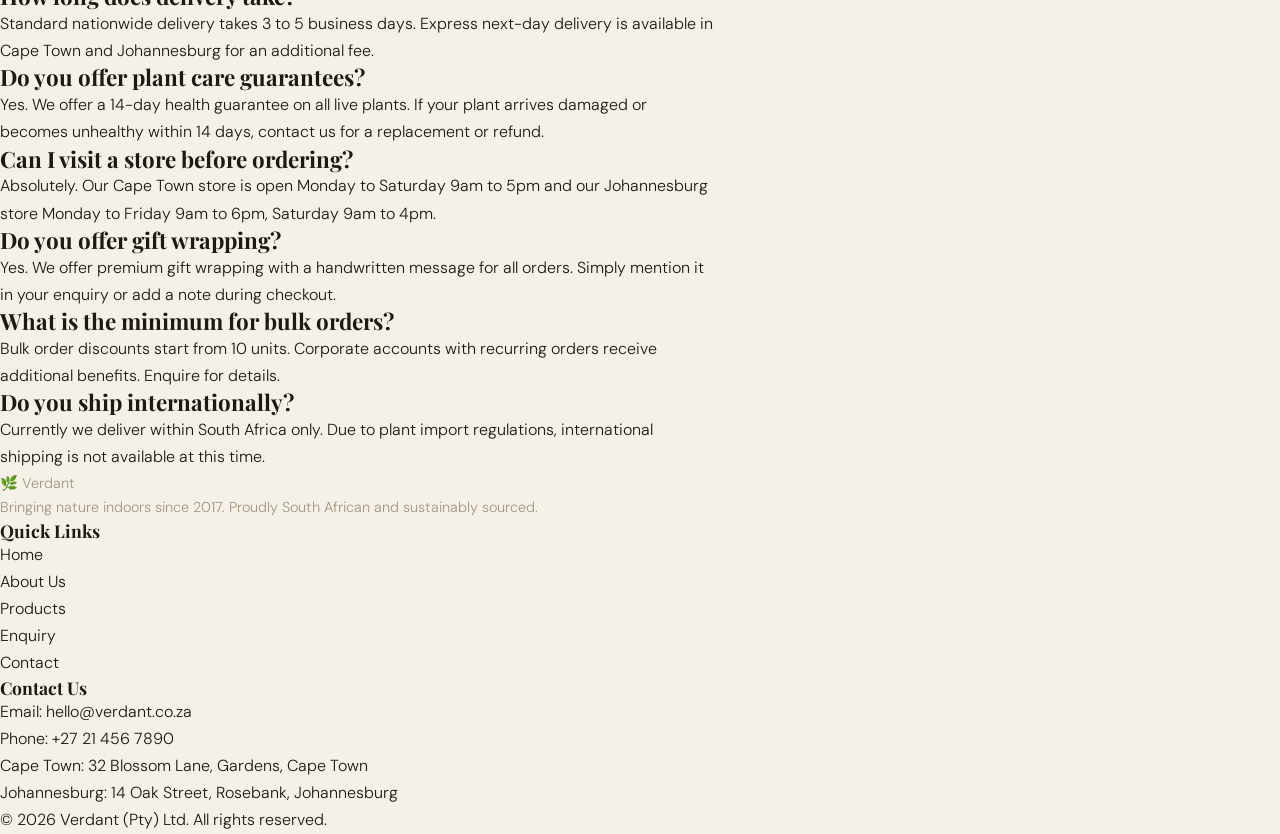
<file: enquiry.html>
<!DOCTYPE html>
<!--
    enquiry.html - Verdant Store: Enquiry Page
    This page contains an HTML form for product and service enquiries.
    The form collects: name, email, phone, enquiry type,
    product of interest, and a message.
    NOTE: Form validation will be added in Part 3 using JavaScript.
    Author: Rorisang Manyasha | Student No: ST10481852
-->
<html lang="en">

<head>
    <!-- Character encoding -->
    <meta charset="UTF-8" />

    <!-- Viewport for mobile responsiveness -->
    <meta name="viewport" content="width=device-width, initial-scale=1.0" />

    <!-- SEO meta tags -->
    <meta name="description" content="Make a product or service enquiry to Verdant. Ask about availability, bulk orders, gifting, or plant care advice." />
    <meta name="keywords" content="Verdant enquiry, plant enquiry, bulk order, gift plants, product availability" />
    <meta name="author" content="Rorisang Manyasha" />

    <!-- Page title -->
    <title>Enquiry - Verdant</title>

    <!-- Shared CSS stylesheet -->
    <link rel="stylesheet" href="css/style.css" />
</head>

<body>

    <!-- ================================================
         HEADER
         Shared navigation across all pages.
    ================================================ -->
    <header>

        <div class="logo">
            <a href="index.html">🌿 Verdant</a>
        </div>

        <!-- Main navigation -->
        <nav aria-label="Main navigation">
            <ul>
                <li><a href="index.html">Home</a></li>
                <li><a href="about.html">About Us</a></li>
                <li><a href="products.html">Products</a></li>
                <li><a href="enquiry.html">Enquiry</a></li>
                <li><a href="contact.html">Contact</a></li>
            </ul>
        </nav>

    </header>

    <!-- ================================================
         MAIN CONTENT
    ================================================ -->
    <main>

        <!-- PAGE HEADING -->
        <section id="page-heading">
            <h1>Make an Enquiry</h1>
            <p>Ask about stock, bulk orders, plant care, gifting, or anything else. We usually respond within 2 business days.</p>
        </section>

        <!-- ENQUIRY TYPES SECTION
             Explains what kinds of enquiries customers can make. -->
        <section id="enquiry-types">
            <h2>How Can We Help?</h2>

            <!-- Each enquiry type is in its own article -->
            <article class="enquiry-type">
                <h3>Product Availability</h3>
                <p>Ask about specific plant varieties, pot sizes, or whether an out-of-stock item is coming back.</p>
            </article>

            <article class="enquiry-type">
                <h3>Corporate and Gifting Orders</h3>
                <p>We create bespoke plant gift sets for birthdays, corporate gifting, and special events.</p>
            </article>

            <article class="enquiry-type">
                <h3>Bulk Orders</h3>
                <p>Planning an office refresh or event decor? We offer discounts on orders of 10 or more plants.</p>
            </article>

            <article class="enquiry-type">
                <h3>Plant Care Advice</h3>
                <p>Not sure what to get or how to care for a plant? Ask our in-house horticulturalist.</p>
            </article>
        </section>

        <!-- ENQUIRY FORM SECTION
             The <form> tag creates the HTML form structure.
             method="post" means the form data is sent securely.
             NOTE: JavaScript validation will be added in Part 3. -->
        <section id="enquiry-form-section">
            <h2>Send Us Your Enquiry</h2>
            <p>All fields marked with * are required.</p>

            <!-- ENQUIRY FORM
                 Each input is wrapped in a div for grouping.
                 <label> tags are linked to inputs using the "for"
                 attribute which matches the input's "id" attribute.
                 This is important for accessibility. -->
            <form id="enquiry-form" method="post" action="#">

                <!-- Full name field - required -->
                <div class="form-group">
                    <label for="name">Full Name *</label>
                    <input
                        type="text"
                        id="name"
                        name="name"
                        placeholder="Enter your full name"
                        required />
                </div>

                <!-- Email address field - required -->
                <!-- type="email" tells the browser to validate email format -->
                <div class="form-group">
                    <label for="email">Email Address *</label>
                    <input
                        type="email"
                        id="email"
                        name="email"
                        placeholder="Enter your email address"
                        required />
                </div>

                <!-- Phone number field - optional -->
                <!-- type="tel" opens the number keypad on mobile -->
                <div class="form-group">
                    <label for="phone">Phone Number</label>
                    <input
                        type="tel"
                        id="phone"
                        name="phone"
                        placeholder="e.g. +27 82 000 0000" />
                </div>

                <!-- Enquiry type dropdown - required -->
                <!-- <select> creates a dropdown menu -->
                <div class="form-group">
                    <label for="enquiry-type">Enquiry Type *</label>
                    <select id="enquiry-type" name="enquiry-type" required>
                        <!-- The first option is a placeholder - value="" prevents form submission -->
                        <option value="" disabled selected>Select an enquiry type</option>
                        <option value="availability">Product Availability</option>
                        <option value="gifting">Corporate and Gifting Orders</option>
                        <option value="bulk">Bulk Order</option>
                        <option value="care">Plant Care Advice</option>
                        <option value="other">Other</option>
                    </select>
                </div>

                <!-- Product of interest field - optional -->
                <div class="form-group">
                    <label for="product">Product of Interest</label>
                    <input
                        type="text"
                        id="product"
                        name="product"
                        placeholder="e.g. Monstera Deliciosa, Terracotta Set" />
                </div>

                <!-- Message textarea - required -->
                <!-- <textarea> is used for multi-line text input -->
                <div class="form-group">
                    <label for="message">Your Message *</label>
                    <textarea
                        id="message"
                        name="message"
                        rows="6"
                        placeholder="Tell us more about your enquiry"
                        required></textarea>
                </div>

                <!-- How did you hear about us dropdown - optional -->
                <div class="form-group">
                    <label for="how-heard">How Did You Hear About Us?</label>
                    <select id="how-heard" name="how-heard">
                        <option value="" disabled selected>Select an option</option>
                        <option value="google">Google Search</option>
                        <option value="social">Social Media</option>
                        <option value="friend">Friend or Family</option>
                        <option value="market">Farmers Market</option>
                        <option value="other">Other</option>
                    </select>
                </div>

                <!-- Submit button - type="submit" sends the form -->
                <div class="form-group">
                    <button type="submit">Submit Enquiry</button>
                </div>

            </form>
        </section>

        <!-- FAQ SECTION
             Answers common questions to reduce support enquiries. -->
        <section id="faq">
            <h2>Frequently Asked Questions</h2>

            <!-- Each question and answer pair is in an article -->
            <article class="faq-item">
                <h3>How long does delivery take?</h3>
                <p>Standard nationwide delivery takes 3 to 5 business days. Express next-day delivery is available in Cape Town and Johannesburg for an additional fee.</p>
            </article>

            <article class="faq-item">
                <h3>Do you offer plant care guarantees?</h3>
                <p>Yes. We offer a 14-day health guarantee on all live plants. If your plant arrives damaged or becomes unhealthy within 14 days, contact us for a replacement or refund.</p>
            </article>

            <article class="faq-item">
                <h3>Can I visit a store before ordering?</h3>
                <p>Absolutely. Our Cape Town store is open Monday to Saturday 9am to 5pm and our Johannesburg store Monday to Friday 9am to 6pm, Saturday 9am to 4pm.</p>
            </article>

            <article class="faq-item">
                <h3>Do you offer gift wrapping?</h3>
                <p>Yes. We offer premium gift wrapping with a handwritten message for all orders. Simply mention it in your enquiry or add a note during checkout.</p>
            </article>

            <article class="faq-item">
                <h3>What is the minimum for bulk orders?</h3>
                <p>Bulk order discounts start from 10 units. Corporate accounts with recurring orders receive additional benefits. Enquire for details.</p>
            </article>

            <article class="faq-item">
                <h3>Do you ship internationally?</h3>
                <p>Currently we deliver within South Africa only. Due to plant import regulations, international shipping is not available at this time.</p>
            </article>
        </section>

    </main>

    <!-- ================================================
         FOOTER
    ================================================ -->
    <footer>

        <div class="footer-brand">
            <p>🌿 Verdant</p>
            <p>Bringing nature indoors since 2017. Proudly South African and sustainably sourced.</p>
        </div>

        <nav aria-label="Footer navigation">
            <h4>Quick Links</h4>
            <ul>
                <li><a href="index.html">Home</a></li>
                <li><a href="about.html">About Us</a></li>
                <li><a href="products.html">Products</a></li>
                <li><a href="enquiry.html">Enquiry</a></li>
                <li><a href="contact.html">Contact</a></li>
            </ul>
        </nav>

        <div class="footer-contact">
            <h4>Contact Us</h4>
            <p>Email: <a href="mailto:hello@verdant.co.za">hello@verdant.co.za</a></p>
            <p>Phone: <a href="tel:+27214567890">+27 21 456 7890</a></p>
            <p>Cape Town: 32 Blossom Lane, Gardens, Cape Town</p>
            <p>Johannesburg: 14 Oak Street, Rosebank, Johannesburg</p>
        </div>

        <p>© 2026 Verdant (Pty) Ltd. All rights reserved.</p>

    </footer>

    <script src="js/main.js"></script>

</body>
</html>
</file>
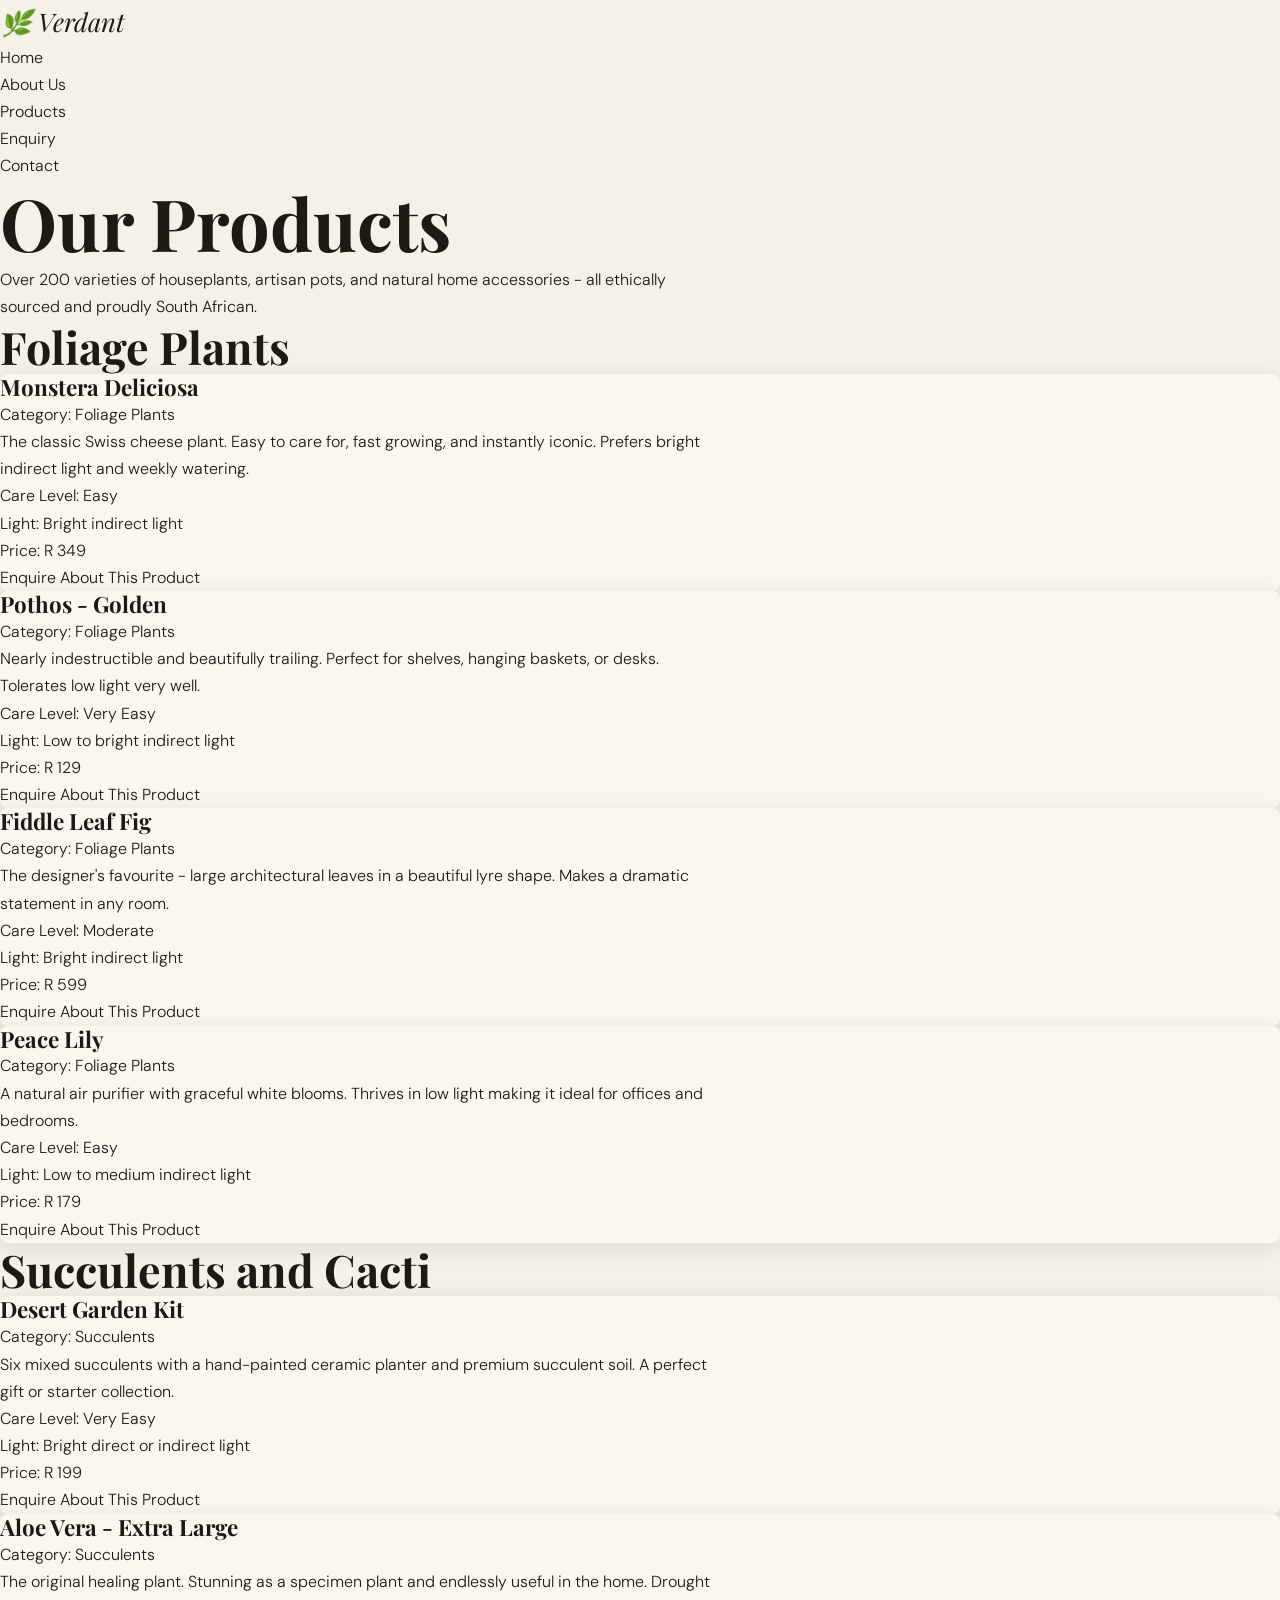
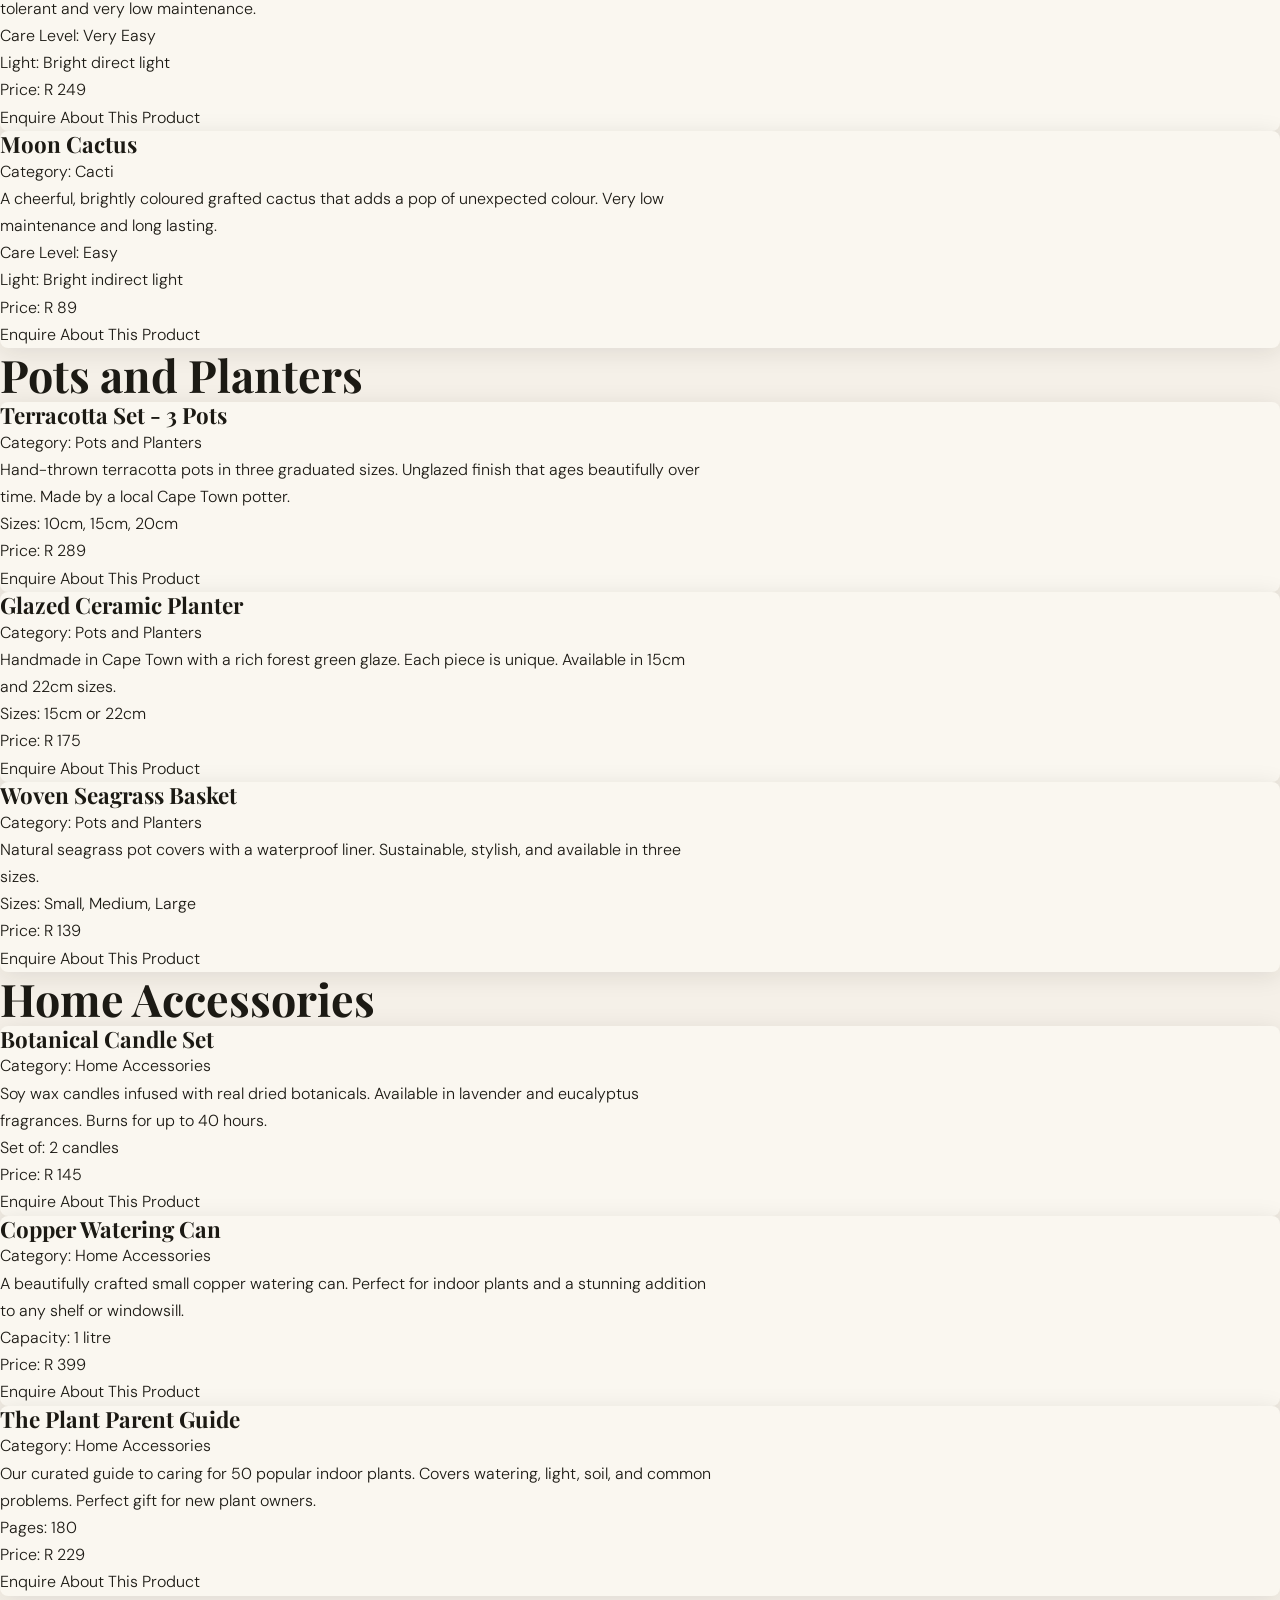
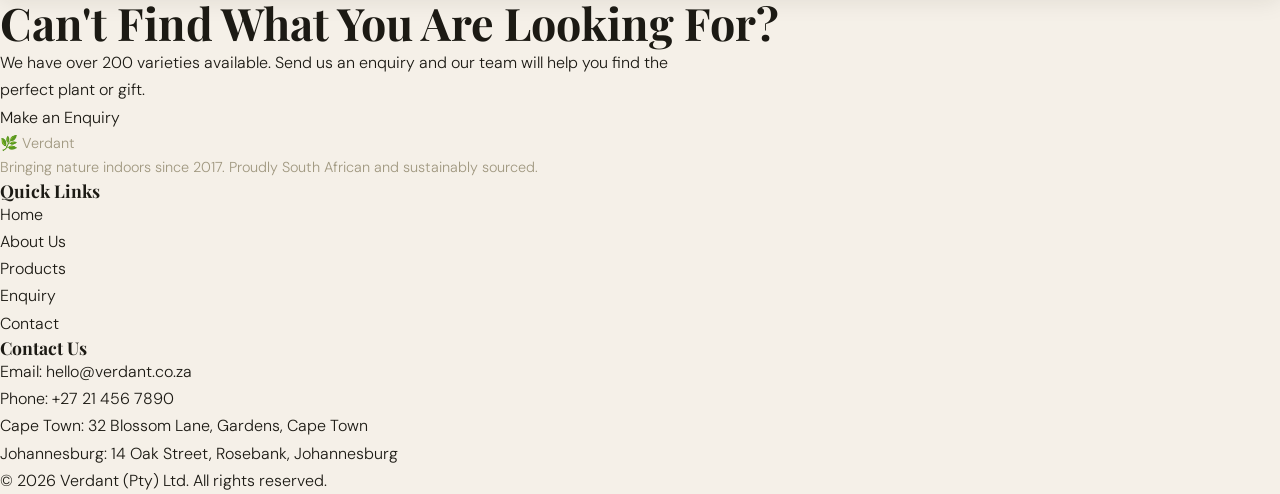
<file: products.html>
<!DOCTYPE html>
<!--
    products.html - Verdant Store: Products Page
    Displays the full product catalogue organised into categories.
    Categories: Foliage Plants, Succulents and Cacti,
    Pots and Planters, Home Accessories.
    Author: Rorisang Manyasha | Student No: ST10481852
-->
<html lang="en">

<head>
    <!-- Character encoding -->
    <meta charset="UTF-8" />

    <!-- Viewport for mobile responsiveness -->
    <meta name="viewport" content="width=device-width, initial-scale=1.0" />

    <!-- SEO meta tags -->
    <meta name="description" content="Browse Verdant's full range of houseplants, artisan pots, succulents, and natural home accessories. Shop online with nationwide delivery." />
    <meta name="keywords" content="buy plants online, houseplants South Africa, artisan pots, succulents, home accessories, Verdant shop" />
    <meta name="author" content="Rorisang Manyasha" />

    <!-- Page title -->
    <title>Products - Verdant</title>

    <!-- Shared CSS stylesheet -->
    <link rel="stylesheet" href="css/style.css" />
</head>

<body>

    <!-- ================================================
         HEADER
         Shared navigation across all pages.
    ================================================ -->
    <header>

        <div class="logo">
            <a href="index.html">🌿 Verdant</a>
        </div>

        <!-- Main navigation -->
        <nav aria-label="Main navigation">
            <ul>
                <li><a href="index.html">Home</a></li>
                <li><a href="about.html">About Us</a></li>
                <li><a href="products.html">Products</a></li>
                <li><a href="enquiry.html">Enquiry</a></li>
                <li><a href="contact.html">Contact</a></li>
            </ul>
        </nav>

    </header>

    <!-- ================================================
         MAIN CONTENT
    ================================================ -->
    <main>

        <!-- PAGE HEADING -->
        <section id="page-heading">
            <h1>Our Products</h1>
            <p>Over 200 varieties of houseplants, artisan pots, and natural home accessories - all ethically sourced and proudly South African.</p>
        </section>

        <!-- CATEGORY 1: FOLIAGE PLANTS
             <article> is used for each product as each product
             is an independent, self-contained piece of content. -->
        <section id="foliage-plants">
            <h2>Foliage Plants</h2>

            <div class="product-card-grid">
        <!-- Product 1 -->
            <article class="product-card">
                <h3>Monstera Deliciosa</h3>
                <p>Category: Foliage Plants</p>
                <p>The classic Swiss cheese plant. Easy to care for, fast growing, and instantly iconic. Prefers bright indirect light and weekly watering.</p>
                <p>Care Level: Easy</p>
                <p>Light: Bright indirect light</p>
                <p>Price: R 349</p>
                <a href="enquiry.html">Enquire About This Product</a>
            </article>

            <!-- Product 2 -->
            <article class="product-card">
                <h3>Pothos - Golden</h3>
                <p>Category: Foliage Plants</p>
                <p>Nearly indestructible and beautifully trailing. Perfect for shelves, hanging baskets, or desks. Tolerates low light very well.</p>
                <p>Care Level: Very Easy</p>
                <p>Light: Low to bright indirect light</p>
                <p>Price: R 129</p>
                <a href="enquiry.html">Enquire About This Product</a>
            </article>

            <!-- Product 3 -->
            <article class="product-card">
                <h3>Fiddle Leaf Fig</h3>
                <p>Category: Foliage Plants</p>
                <p>The designer's favourite - large architectural leaves in a beautiful lyre shape. Makes a dramatic statement in any room.</p>
                <p>Care Level: Moderate</p>
                <p>Light: Bright indirect light</p>
                <p>Price: R 599</p>
                <a href="enquiry.html">Enquire About This Product</a>
            </article>

            <!-- Product 4 -->
            <article class="product-card">
                <h3>Peace Lily</h3>
                <p>Category: Foliage Plants</p>
                <p>A natural air purifier with graceful white blooms. Thrives in low light making it ideal for offices and bedrooms.</p>
                <p>Care Level: Easy</p>
                <p>Light: Low to medium indirect light</p>
                <p>Price: R 179</p>
                <a href="enquiry.html">Enquire About This Product</a>
            </article>
        </div><!-- end product-card-grid -->
        </section>

        <!-- CATEGORY 2: SUCCULENTS AND CACTI -->
        <section id="succulents-cacti">
            <h2>Succulents and Cacti</h2>

            <!-- Product 5 -->
            <article class="product-card">
                <h3>Desert Garden Kit</h3>
                <p>Category: Succulents</p>
                <p>Six mixed succulents with a hand-painted ceramic planter and premium succulent soil. A perfect gift or starter collection.</p>
                <p>Care Level: Very Easy</p>
                <p>Light: Bright direct or indirect light</p>
                <p>Price: R 199</p>
                <a href="enquiry.html">Enquire About This Product</a>
            </article>

            <!-- Product 6 -->
            <article class="product-card">
                <h3>Aloe Vera - Extra Large</h3>
                <p>Category: Succulents</p>
                <p>The original healing plant. Stunning as a specimen plant and endlessly useful in the home. Drought tolerant and very low maintenance.</p>
                <p>Care Level: Very Easy</p>
                <p>Light: Bright direct light</p>
                <p>Price: R 249</p>
                <a href="enquiry.html">Enquire About This Product</a>
            </article>

            <!-- Product 7 -->
            <article class="product-card">
                <h3>Moon Cactus</h3>
                <p>Category: Cacti</p>
                <p>A cheerful, brightly coloured grafted cactus that adds a pop of unexpected colour. Very low maintenance and long lasting.</p>
                <p>Care Level: Easy</p>
                <p>Light: Bright indirect light</p>
                <p>Price: R 89</p>
                <a href="enquiry.html">Enquire About This Product</a>
            </article>
        </section>

        <!-- CATEGORY 3: POTS AND PLANTERS -->
        <section id="pots-planters">
            <h2>Pots and Planters</h2>

            <!-- Product 8 -->
            <article class="product-card">
                <h3>Terracotta Set - 3 Pots</h3>
                <p>Category: Pots and Planters</p>
                <p>Hand-thrown terracotta pots in three graduated sizes. Unglazed finish that ages beautifully over time. Made by a local Cape Town potter.</p>
                <p>Sizes: 10cm, 15cm, 20cm</p>
                <p>Price: R 289</p>
                <a href="enquiry.html">Enquire About This Product</a>
            </article>

            <!-- Product 9 -->
            <article class="product-card">
                <h3>Glazed Ceramic Planter</h3>
                <p>Category: Pots and Planters</p>
                <p>Handmade in Cape Town with a rich forest green glaze. Each piece is unique. Available in 15cm and 22cm sizes.</p>
                <p>Sizes: 15cm or 22cm</p>
                <p>Price: R 175</p>
                <a href="enquiry.html">Enquire About This Product</a>
            </article>

            <!-- Product 10 -->
            <article class="product-card">
                <h3>Woven Seagrass Basket</h3>
                <p>Category: Pots and Planters</p>
                <p>Natural seagrass pot covers with a waterproof liner. Sustainable, stylish, and available in three sizes.</p>
                <p>Sizes: Small, Medium, Large</p>
                <p>Price: R 139</p>
                <a href="enquiry.html">Enquire About This Product</a>
            </article>
        </section>

        <!-- CATEGORY 4: HOME ACCESSORIES -->
        <section id="home-accessories">
            <h2>Home Accessories</h2>

            <!-- Product 11 -->
            <article class="product-card">
                <h3>Botanical Candle Set</h3>
                <p>Category: Home Accessories</p>
                <p>Soy wax candles infused with real dried botanicals. Available in lavender and eucalyptus fragrances. Burns for up to 40 hours.</p>
                <p>Set of: 2 candles</p>
                <p>Price: R 145</p>
                <a href="enquiry.html">Enquire About This Product</a>
            </article>

            <!-- Product 12 -->
            <article class="product-card">
                <h3>Copper Watering Can</h3>
                <p>Category: Home Accessories</p>
                <p>A beautifully crafted small copper watering can. Perfect for indoor plants and a stunning addition to any shelf or windowsill.</p>
                <p>Capacity: 1 litre</p>
                <p>Price: R 399</p>
                <a href="enquiry.html">Enquire About This Product</a>
            </article>

            <!-- Product 13 -->
            <article class="product-card">
                <h3>The Plant Parent Guide</h3>
                <p>Category: Home Accessories</p>
                <p>Our curated guide to caring for 50 popular indoor plants. Covers watering, light, soil, and common problems. Perfect gift for new plant owners.</p>
                <p>Pages: 180</p>
                <p>Price: R 229</p>
                <a href="enquiry.html">Enquire About This Product</a>
            </article>
        </section>

        <!-- ENQUIRY CALL TO ACTION
             Encourages users to get in touch if they need help. -->
        <section id="product-cta">
            <h2>Can't Find What You Are Looking For?</h2>
            <p>We have over 200 varieties available. Send us an enquiry and our team will help you find the perfect plant or gift.</p>
            <a href="enquiry.html">Make an Enquiry</a>
        </section>

    </main>

    <!-- ================================================
         FOOTER
    ================================================ -->
    <footer>

        <div class="footer-brand">
            <p>🌿 Verdant</p>
            <p>Bringing nature indoors since 2017. Proudly South African and sustainably sourced.</p>
        </div>

        <nav aria-label="Footer navigation">
            <h4>Quick Links</h4>
            <ul>
                <li><a href="index.html">Home</a></li>
                <li><a href="about.html">About Us</a></li>
                <li><a href="products.html">Products</a></li>
                <li><a href="enquiry.html">Enquiry</a></li>
                <li><a href="contact.html">Contact</a></li>
            </ul>
        </nav>

        <div class="footer-contact">
            <h4>Contact Us</h4>
            <p>Email: <a href="mailto:hello@verdant.co.za">hello@verdant.co.za</a></p>
            <p>Phone: <a href="tel:+27214567890">+27 21 456 7890</a></p>
            <p>Cape Town: 32 Blossom Lane, Gardens, Cape Town</p>
            <p>Johannesburg: 14 Oak Street, Rosebank, Johannesburg</p>
        </div>

        <p>© 2026 Verdant (Pty) Ltd. All rights reserved.</p>

    </footer>

    <script src="js/main.js"></script>

</body>
</html>
</file>
<file: css/style.css>
/* =============================================
   Verdant — Artisan Plant & Home Store
   Main Stylesheet
   ============================================= */

@import url('https://fonts.googleapis.com/css2?family=Playfair+Display:ital,wght@0,400;0,700;1,400&family=DM+Sans:wght@300;400;500&display=swap');

/* --- CSS Variables --- */
:root {
  --clr-bg: #f5f0e8;
  --clr-dark: #1c1a14;
  --clr-green: #3a5a3c;
  --clr-green-light: #6b9e6e;
  --clr-cream: #faf7f0;
  --clr-accent: #c4843a;
  --clr-muted: #8a8070;
  --clr-border: #d8cfc0;

  --ff-display: 'Playfair Display', Georgia, serif;
  --ff-body: 'DM Sans', sans-serif;

  --radius: 4px;
  --transition: 0.3s ease;
  --shadow: 0 4px 24px rgba(28, 26, 20, 0.10);
  --shadow-lg: 0 12px 48px rgba(28, 26, 20, 0.18);
}

/* --- Reset & Base --- */
*, *::before, *::after { box-sizing: border-box; margin: 0; padding: 0; }

html { scroll-behavior: smooth; }

body {
  font-family: var(--ff-body);
  background-color: var(--clr-bg);
  color: var(--clr-dark);
  font-size: 16px;
  line-height: 1.7;
  font-weight: 300;
}

img { max-width: 100%; display: block; }
a { color: inherit; text-decoration: none; }
ul { list-style: none; }

/* --- Typography --- */
h1, h2, h3, h4 {
  font-family: var(--ff-display);
  line-height: 1.2;
  font-weight: 700;
}

h1 { font-size: clamp(2.4rem, 6vw, 4.5rem); }
h2 { font-size: clamp(1.8rem, 4vw, 2.8rem); }
h3 { font-size: 1.4rem; }
h4 { font-size: 1.1rem; }

p { max-width: 65ch; }

/* --- Layout Utilities --- */
.container {
  max-width: 1200px;
  margin: 0 auto;
  padding: 0 2rem;
}

.section {
  padding: 5rem 0;
}

.section-header {
  margin-bottom: 3rem;
}

.section-header p {
  color: var(--clr-muted);
  margin-top: 0.75rem;
  font-size: 1.05rem;
}

.tag {
  display: inline-block;
  font-family: var(--ff-body);
  font-size: 0.72rem;
  font-weight: 500;
  letter-spacing: 0.15em;
  text-transform: uppercase;
  color: var(--clr-green);
  margin-bottom: 0.5rem;
}

/* --- Buttons --- */
.btn {
  display: inline-block;
  padding: 0.8rem 2rem;
  border-radius: var(--radius);
  font-family: var(--ff-body);
  font-size: 0.88rem;
  font-weight: 500;
  letter-spacing: 0.06em;
  cursor: pointer;
  transition: all var(--transition);
  border: 2px solid transparent;
}

.btn-primary {
  background: var(--clr-green);
  color: var(--clr-cream);
  border-color: var(--clr-green);
}

.btn-primary:hover {
  background: var(--clr-dark);
  border-color: var(--clr-dark);
  transform: translateY(-2px);
  box-shadow: var(--shadow);
}

.btn-outline {
  background: transparent;
  color: var(--clr-green);
  border-color: var(--clr-green);
}

.btn-outline:hover {
  background: var(--clr-green);
  color: var(--clr-cream);
  transform: translateY(-2px);
}

.btn-accent {
  background: var(--clr-accent);
  color: #fff;
  border-color: var(--clr-accent);
}

.btn-accent:hover {
  background: #a96d2d;
  border-color: #a96d2d;
  transform: translateY(-2px);
  box-shadow: var(--shadow);
}

/* =============================================
   HEADER & NAVIGATION
   ============================================= */
.site-header {
  position: sticky;
  top: 0;
  z-index: 100;
  background: var(--clr-cream);
  border-bottom: 1px solid var(--clr-border);
  box-shadow: 0 2px 12px rgba(28,26,20,0.06);
}

.header-inner {
  display: flex;
  align-items: center;
  justify-content: space-between;
  padding: 1rem 2rem;
  max-width: 1200px;
  margin: 0 auto;
}

/* Logo */
.logo {
  display: flex;
  align-items: center;
  gap: 0.6rem;
  font-family: var(--ff-display);
  font-size: 1.6rem;
  color: var(--clr-dark);
  font-style: italic;
}

.logo-icon {
  width: 34px;
  height: 34px;
  background: var(--clr-green);
  border-radius: 50%;
  display: flex;
  align-items: center;
  justify-content: center;
  color: white;
  font-style: normal;
  font-size: 1.1rem;
}

/* Nav */
.main-nav ul {
  display: flex;
  gap: 2rem;
  align-items: center;
}

.main-nav a {
  font-size: 0.9rem;
  font-weight: 400;
  color: var(--clr-muted);
  letter-spacing: 0.04em;
  transition: color var(--transition);
  position: relative;
}

.main-nav a::after {
  content: '';
  position: absolute;
  bottom: -3px;
  left: 0;
  width: 0;
  height: 1px;
  background: var(--clr-green);
  transition: width var(--transition);
}

.main-nav a:hover,
.main-nav a.active {
  color: var(--clr-green);
}

.main-nav a:hover::after,
.main-nav a.active::after {
  width: 100%;
}

/* =============================================
   FOOTER
   ============================================= */
.site-footer {
  background: var(--clr-dark);
  color: var(--clr-cream);
  padding: 4rem 0 2rem;
}

.footer-grid {
  display: grid;
  grid-template-columns: 2fr 1fr 1fr 1fr;
  gap: 3rem;
  margin-bottom: 3rem;
}

.footer-brand .logo { color: var(--clr-cream); margin-bottom: 1rem; }

.footer-brand p {
  font-size: 0.9rem;
  color: #a09880;
  line-height: 1.7;
}

.footer-col h4 {
  font-family: var(--ff-body);
  font-size: 0.78rem;
  letter-spacing: 0.12em;
  text-transform: uppercase;
  color: var(--clr-accent);
  margin-bottom: 1.2rem;
}

.footer-col ul li { margin-bottom: 0.6rem; }

.footer-col a {
  font-size: 0.9rem;
  color: #a09880;
  transition: color var(--transition);
}

.footer-col a:hover { color: var(--clr-cream); }

.footer-bottom {
  border-top: 1px solid #2e2c24;
  padding-top: 1.5rem;
  display: flex;
  justify-content: space-between;
  align-items: center;
  font-size: 0.82rem;
  color: #6e6850;
}

/* =============================================
   PAGE HERO (used on inner pages)
   ============================================= */
.page-hero {
  background: var(--clr-green);
  color: var(--clr-cream);
  padding: 5rem 0 4rem;
  position: relative;
  overflow: hidden;
}

.page-hero::before {
  content: '';
  position: absolute;
  top: -50%;
  right: -10%;
  width: 600px;
  height: 600px;
  border-radius: 50%;
  background: rgba(255,255,255,0.04);
}

.page-hero .tag { color: rgba(250,247,240,0.6); }
.page-hero h1 { color: var(--clr-cream); }

.page-hero p {
  color: rgba(250,247,240,0.8);
  font-size: 1.1rem;
  margin-top: 1rem;
}

/* =============================================
   PRODUCT CARD
   ============================================= */
.products-grid {
  display: grid;
  grid-template-columns: repeat(auto-fill, minmax(260px, 1fr));
  gap: 2rem;
}

.product-card {
  background: var(--clr-cream);
  border-radius: 8px;
  overflow: hidden;
  box-shadow: var(--shadow);
  transition: transform var(--transition), box-shadow var(--transition);
}

.product-card:hover {
  transform: translateY(-6px);
  box-shadow: var(--shadow-lg);
}

.product-img {
  height: 220px;
  background: var(--clr-border);
  position: relative;
  overflow: hidden;
  display: flex;
  align-items: center;
  justify-content: center;
  font-size: 4rem;
}

.product-badge {
  position: absolute;
  top: 1rem;
  left: 1rem;
  background: var(--clr-accent);
  color: white;
  font-size: 0.7rem;
  font-weight: 500;
  letter-spacing: 0.08em;
  text-transform: uppercase;
  padding: 0.25rem 0.6rem;
  border-radius: 2px;
}

.product-body {
  padding: 1.2rem 1.4rem 1.6rem;
}

.product-body .tag { margin-bottom: 0.3rem; }

.product-body h3 {
  font-size: 1.1rem;
  margin-bottom: 0.4rem;
}

.product-body p {
  font-size: 0.88rem;
  color: var(--clr-muted);
  margin-bottom: 1rem;
}

.product-footer {
  display: flex;
  justify-content: space-between;
  align-items: center;
}

.price {
  font-family: var(--ff-display);
  font-size: 1.3rem;
  color: var(--clr-green);
  font-weight: 700;
}

/* =============================================
   FORMS
   ============================================= */
.form-group {
  margin-bottom: 1.4rem;
}

.form-group label {
  display: block;
  font-size: 0.85rem;
  font-weight: 500;
  letter-spacing: 0.04em;
  margin-bottom: 0.4rem;
  color: var(--clr-dark);
}

.form-group input,
.form-group select,
.form-group textarea {
  width: 100%;
  padding: 0.8rem 1rem;
  border: 1px solid var(--clr-border);
  border-radius: var(--radius);
  background: var(--clr-cream);
  font-family: var(--ff-body);
  font-size: 0.95rem;
  color: var(--clr-dark);
  transition: border-color var(--transition), box-shadow var(--transition);
}

.form-group input:focus,
.form-group select:focus,
.form-group textarea:focus {
  outline: none;
  border-color: var(--clr-green);
  box-shadow: 0 0 0 3px rgba(58, 90, 60, 0.1);
}

.form-group textarea { resize: vertical; min-height: 120px; }

.form-row {
  display: grid;
  grid-template-columns: 1fr 1fr;
  gap: 1rem;
}

/* =============================================
   RESPONSIVE
   ============================================= */
@media (max-width: 768px) {
  .footer-grid {
    grid-template-columns: 1fr 1fr;
  }

  .form-row {
    grid-template-columns: 1fr;
  }

  .main-nav ul {
    gap: 1.2rem;
  }
}

@media (max-width: 580px) {
  .footer-grid {
    grid-template-columns: 1fr;
  }

  .header-inner {
    flex-wrap: wrap;
    gap: 0.8rem;
  }

  .main-nav ul {
    flex-wrap: wrap;
    gap: 0.8rem;
  }
}
</file>
